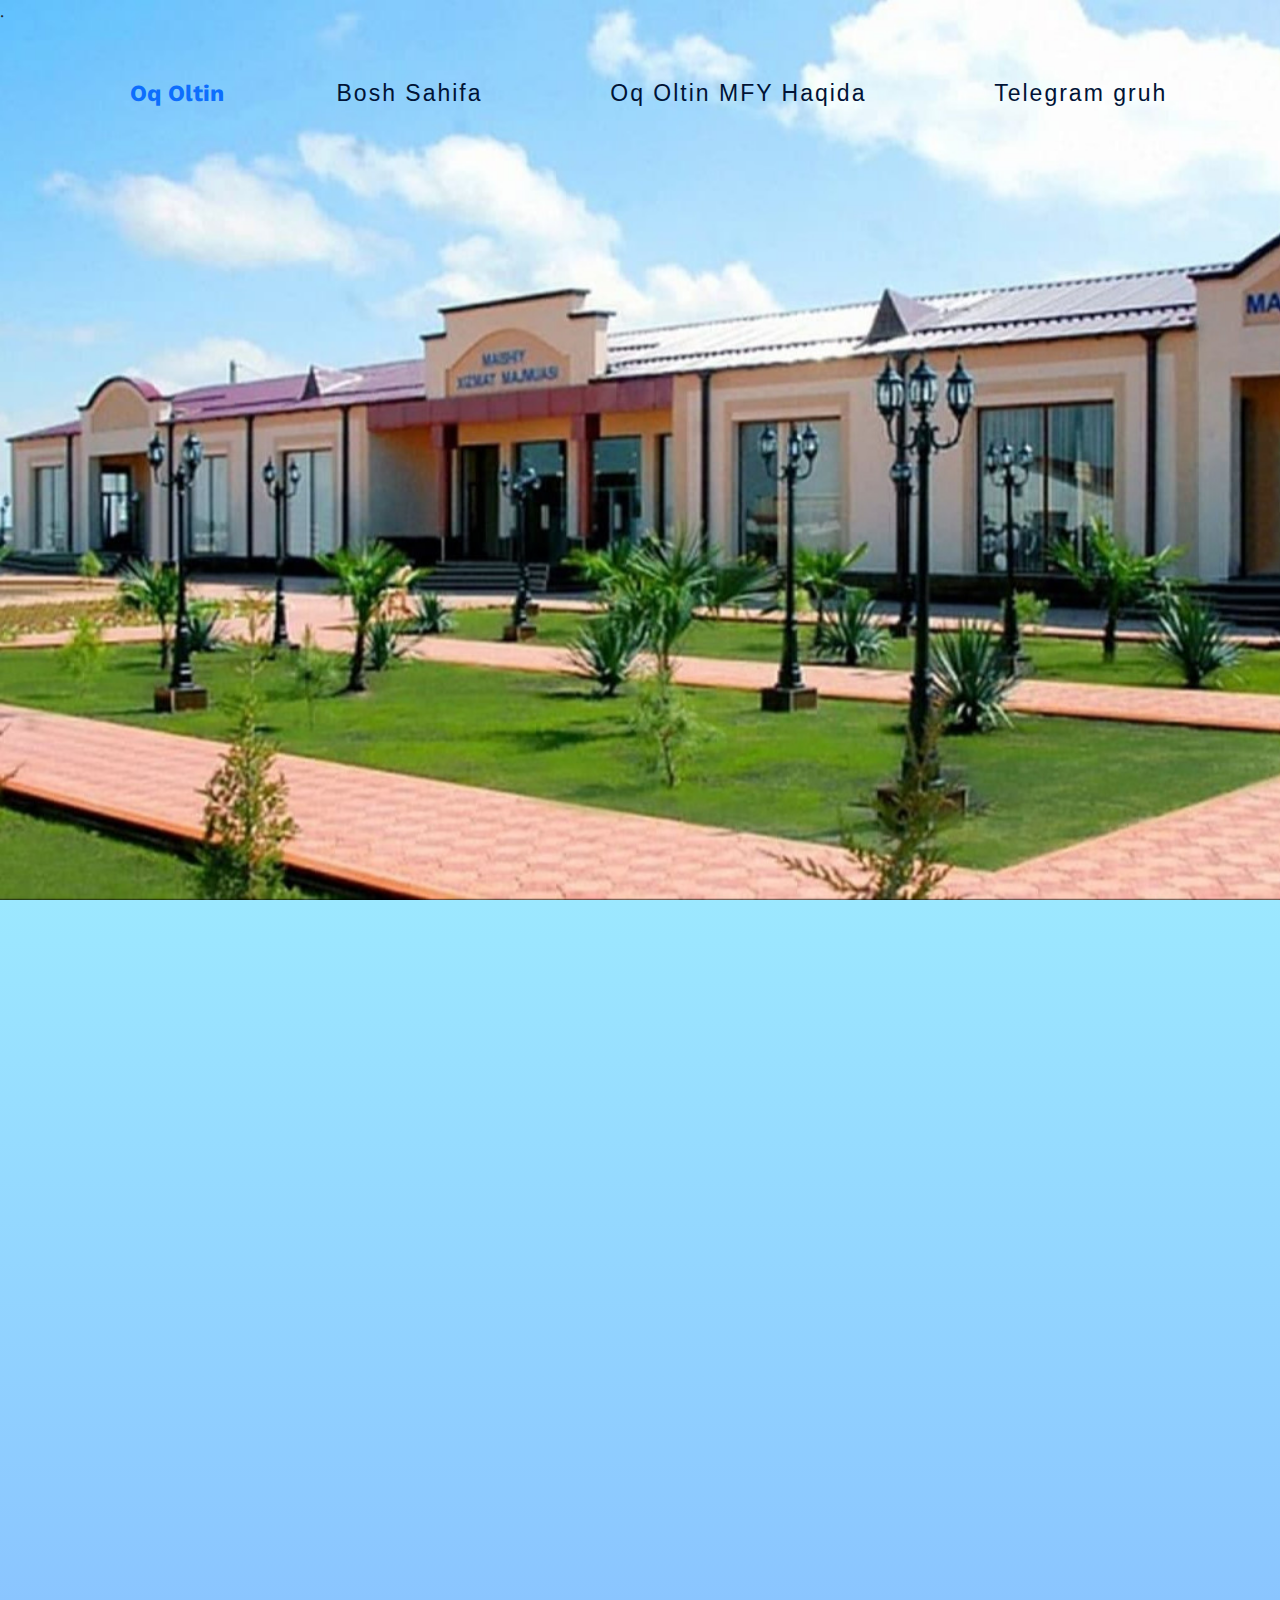
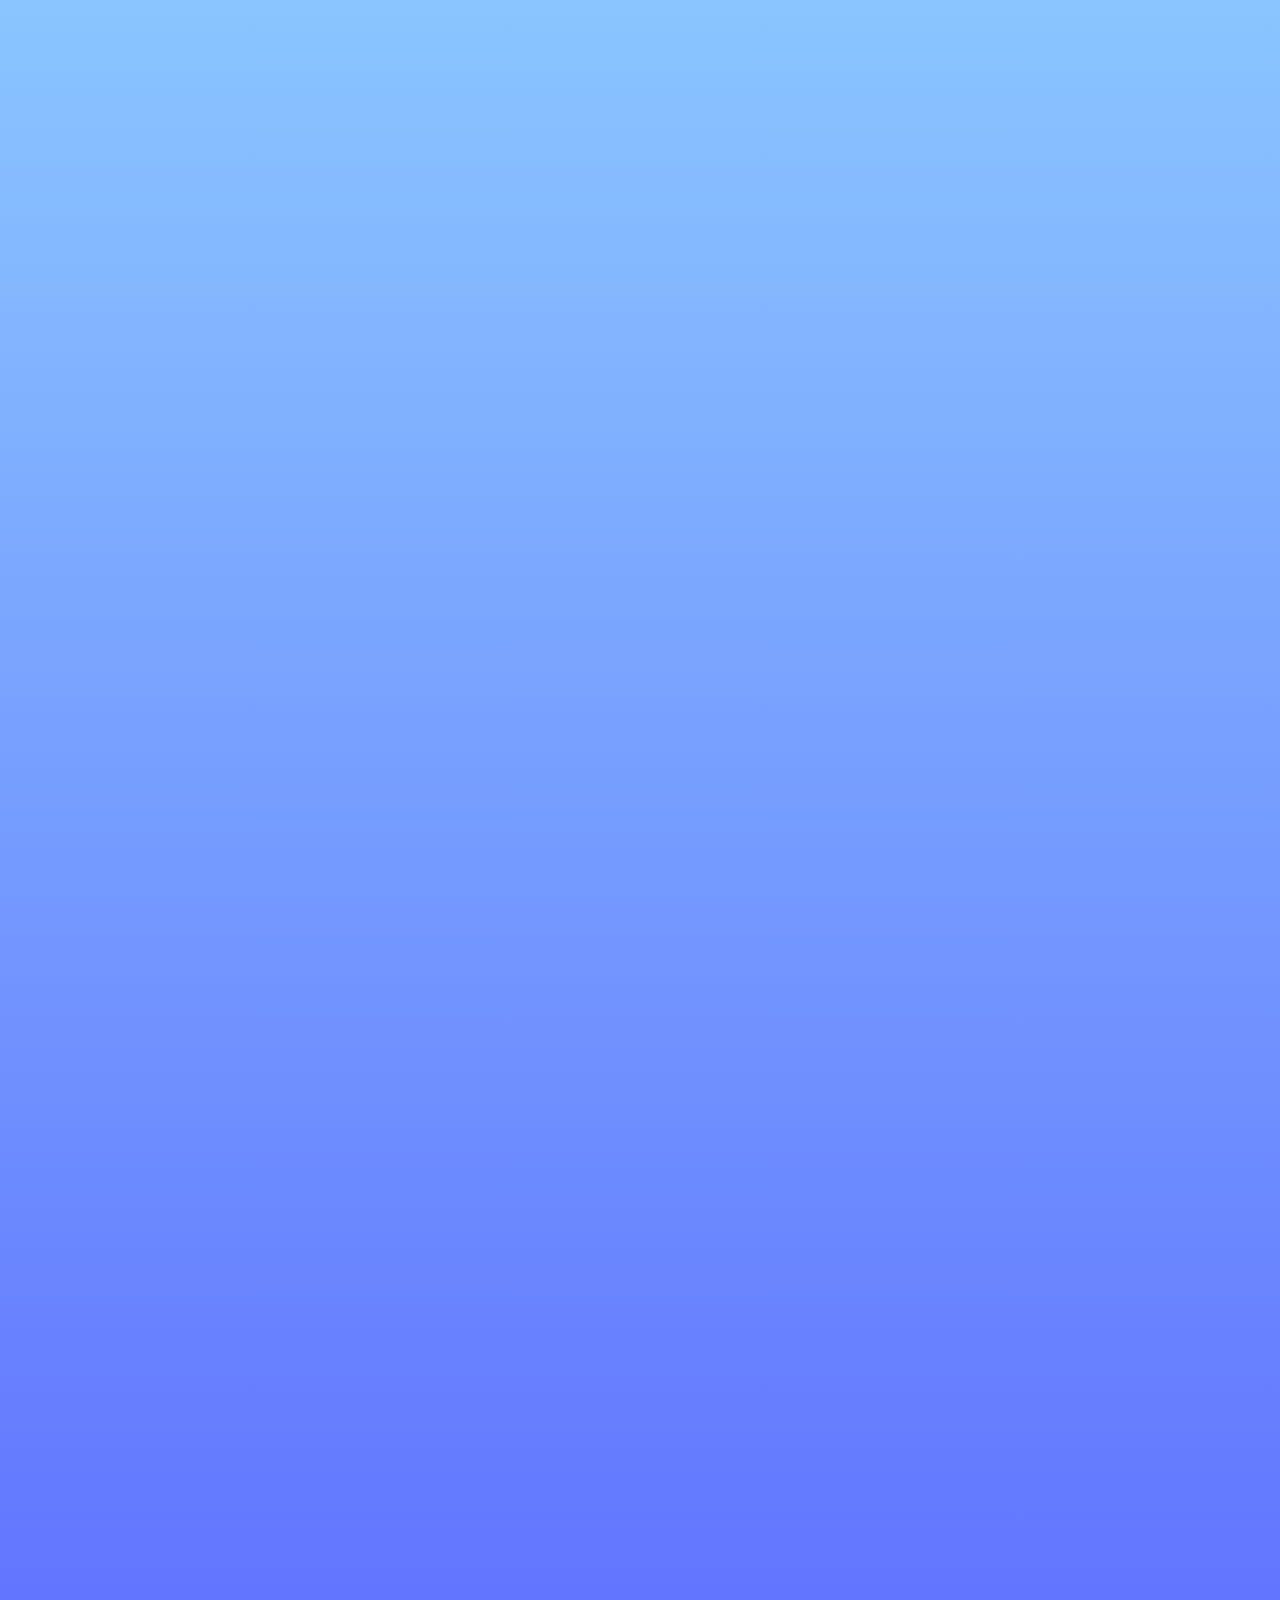
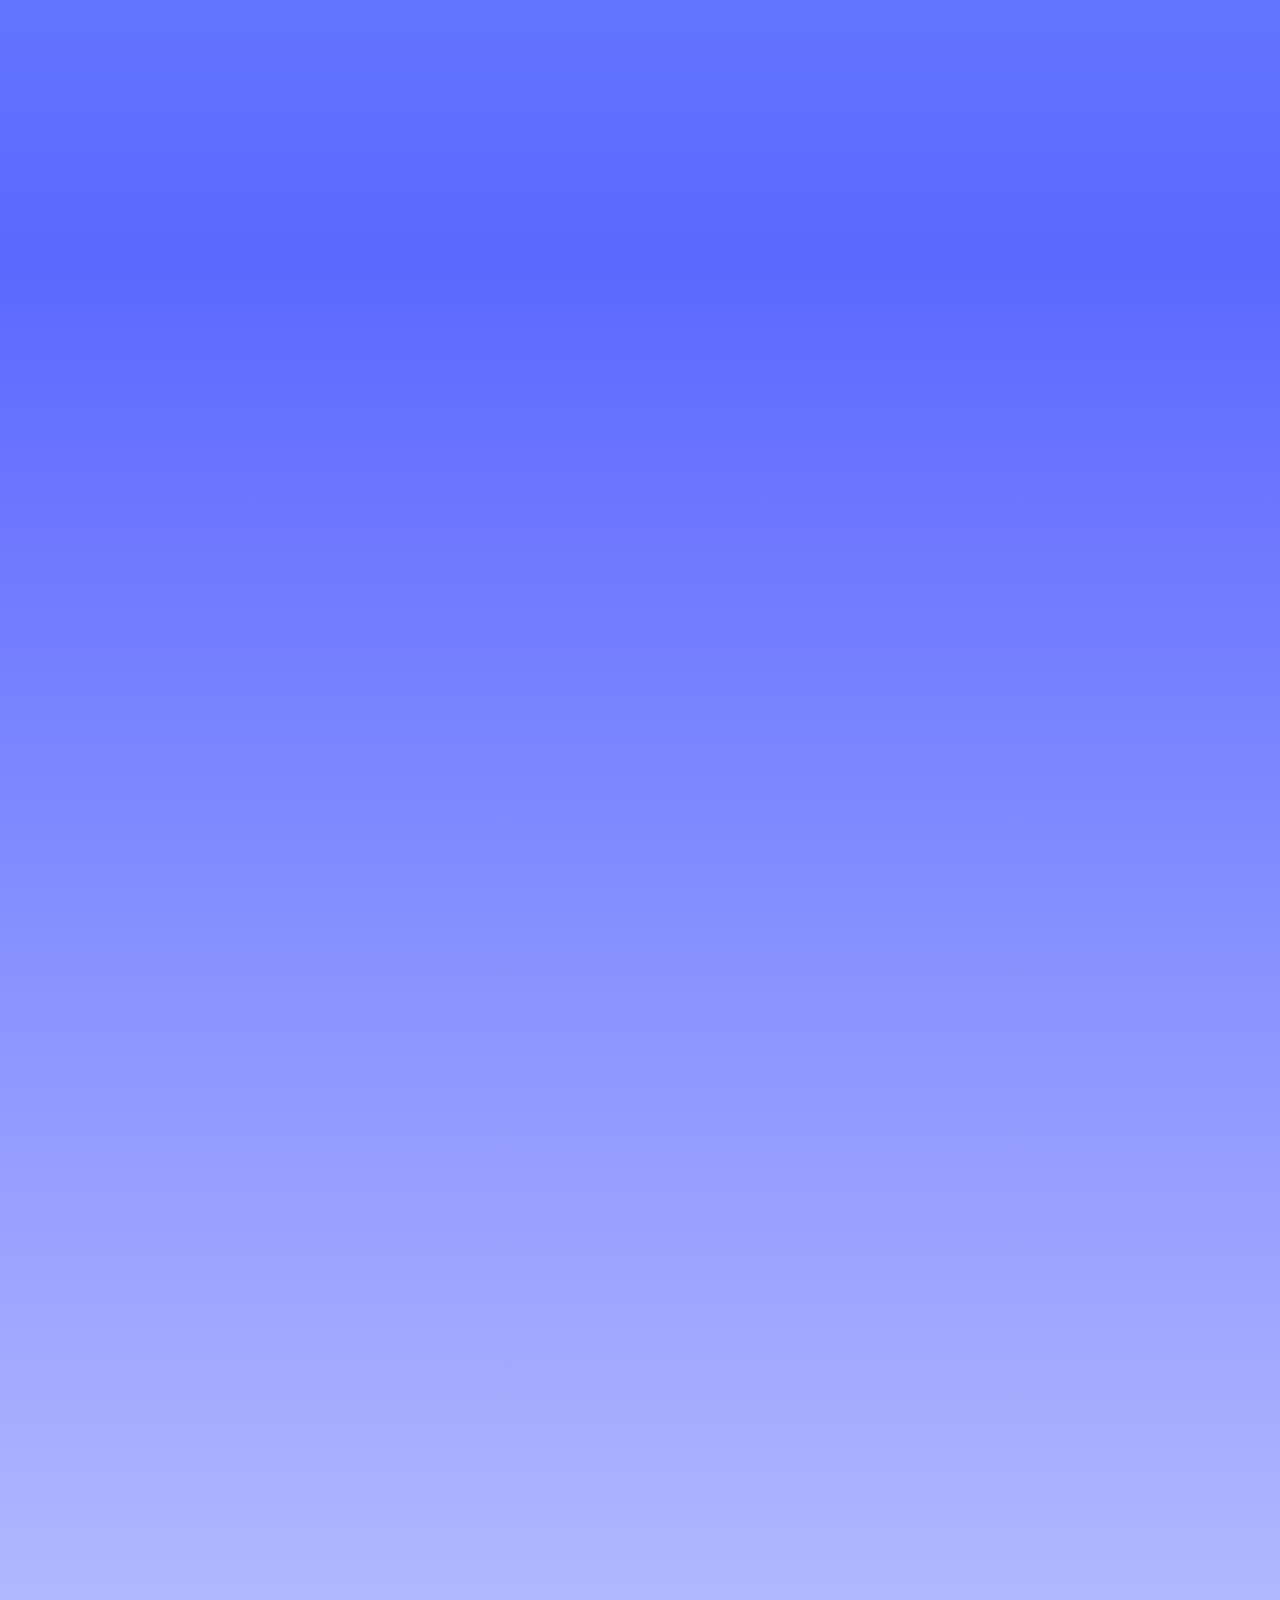
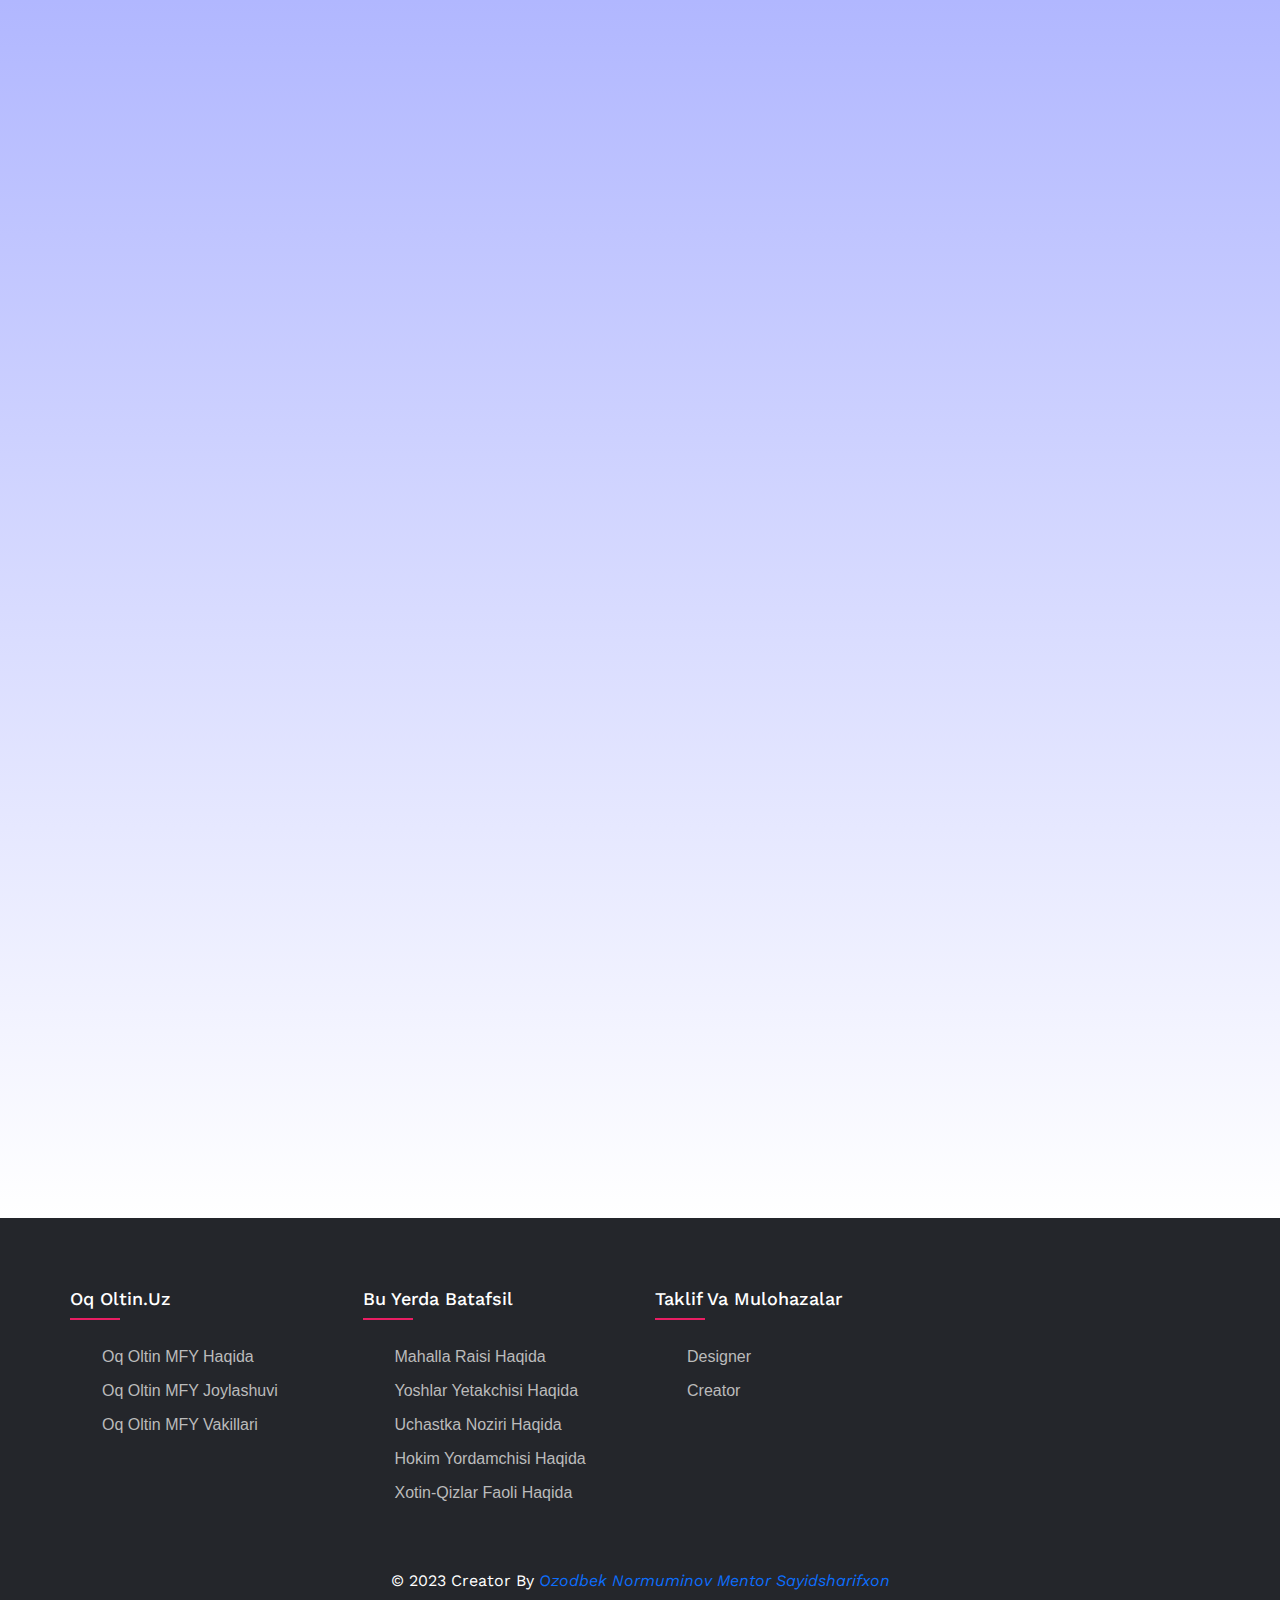
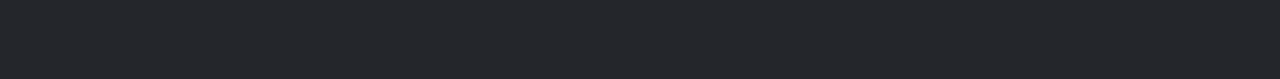
<file: index.html>
<!DOCTYPE html>
<html lang="en">
    
<head>
    <meta charset="UTF-8">
    <meta name="viewport" content="width=device-width, initial-scale=1.0">
    <title>Bosh Sahifa</title>
    <link rel="stylesheet" href="font.css"> <!--Fonts -->
    <link rel="stylesheet" href="style.css">
    <!-- Fonts -->
    <link rel="preconnect" href="https://fonts.googleapis.com">
    <link rel="preconnect" href="https://fonts.gstatic.com" crossorigin>
    <link
        href="https://fonts.googleapis.com/css2?family=Rubik+Bubbles&family=Work+Sans:wght@400;500;600;700&display=swap"
        rel="stylesheet">
    <link rel="stylesheet" href="Footer.css"> <!--Footer-->

    <!-- Bootstrap Link Bottom -->
    <link rel="stylesheet" href="https://cdn.jsdelivr.net/npm/bootstrap@5.3.2/dist/css/bootstrap.min.css
    ">
    <!-- Icon -->
    <!-- AOS CSS Link --> 
    <link href="https://unpkg.com/aos@2.3.1/dist/aos.css" rel="stylesheet">


    <!-- JavaScript link -->
    <script defer src="Slide.js"></script>

</head>

<body style="width: 100%;">
    <div class="headimg">
        <p>.</p>
        <header>
            <div class="container">
                <input type="checkbox" id="nav_check" hidden>
                <nav>
                    <ul>
                        <a href="index.html" target="_self" class="logo"><b>Oq Oltin</b></a>
                        <li active><a href="index.html" target="_self">Bosh Sahifa</a></li>
                        <li><a href="About.html" target="_blank">Oq Oltin MFY Haqida</a></li>
                        <li><a href="https://t.me/+jGug-A3OsRMzZWIy" target="_blank">Telegram gruh</a></li>
                    </ul>
                </nav>
                <label for="nav_check" class="hamburger">

                    <div></div>
                    <div></div>
                    <div></div>
                    <section>MENU</section>
                </label>
            </div>
        </header>
        <div data-aos="fade-right" class="head-text  fm-1 " id="demotext">
            <h1><b>Oq Oltin Mahallasiga</b> <br> <b>Xush Kelibsiz</b></h1>
        </div>
        <div class="heading-text" style="text-align: center;">
            <h1><b style="font-family: sans-serif;">Oq oltin Mahallasiga <br> Xush Kelibsiz</b></h1>
        </div>
    </div>
    <div class="container-large">
        <br><br><br><br><br><br><br><br><br>
        <div data-aos="fade-right" class="text-oqoltin ">
            <h2 oqoltin><i>Oq Oltin Mahallasi Vakillari</i></h2><br><br><br>
            <h1>Oq Oltin.uz</h1>
        </div>
        <br><br><br><br><br><br><br><br><br><br><br><br>
        <div class="container-first row">
            <div data-aos="fade-right" class="card-person-one  col-auto">
                <img src="imgrais-bosh.JPG" width="auto" height="175rem" alt="Bu yerda rasm bor">
                <div class="card-person-on">
                    <h5>Alisher G'afforov</h5>
                    <p>Oq Oltin Mahallasi Raisi</p>
                    <a href="AboutRais.html" target="_blank"><button class="btn-forlink">Mahalla Raisi
                            Haqida <br> Ma'lumot</button></a>
                </div>
            </div>
            <div data-aos="fade-right" class="card-person-two  col-auto">
                <img src="Yetakchi-home.jpg" width="auto" height="175rem" alt="Bu yerda rasm bor">
                <div class="card-person-on">
                    <h5>Nizom Akbarov</h5>
                    <p>Oq Oltin MFY Yoshlar Yetakchisi</p>
                    <a href="yoshlaryetakchisi.html" target="_blank"><button
                            class="btn-forlink">Yoshlar Yetakchisi Haqida <br> Ma'lumot</button></a>
                </div>
            </div>
            <div data-aos="fade-right" class="card-person-three  col-auto">
                <img src="UchastkaNoziri-Home.jpg" width="auto" height="175rem" alt="Bu yerda rasm bor">
                <div class="card-person-on">
                    <h5>Akmal Narziqulov</h5>
                    <p>Oq Oltin MFY Uchastka Noziri</p>
                    <a href="uchastkaNoziri.html" target="_blank"><button class="btn-forlink">Uchastka
                            Noziri Haqida <br> Ma'lumot</button></a>
                </div>
            </div>
        </div>
        <div class="forbr">

            <br><br><br><br><br><br><br><br>
        </div>
        <div data-aos="fade-right" class="container-first-one  row">
            <div class="card-person-four hidden col-auto">
                <img src="Hokim-home.jpg" width="auto" height="175rem" alt="Bu yerda rasm bor">
                <div class="card-person-on">
                    <h5>Yusupova Gulrux</h5>
                    <p>Oq Oltin MFY Hokim Yordamchisi</p>
                    <a href="HokimYordamchisi.html" target="_blank"><button
                            class="btn-forlink">Hokim Yordamchisi Haqida <br> Ma'lumot</button></a>
                </div>
            </div>
            <div data-aos="fade-right" class="card-person-five  col-auto">
                <img src="XotinQizlar-home.jpg" width="auto" height="175rem" alt="Bu yerda rasm bor">
                <div class="card-person-on">
                    <h5>Samara Annayeva</h5>
                    <p>Oq Oltin MFY Xotin-Qizlar Faoli</p>
                    <a href="XotinQizlarFaoli.html" target="_blank"><button
                            class="btn-forlink">Xotin-Qizlar Faoli Haqida <br> Ma'lumot</button></a>
                </div>
            </div>
        </div>
        <br><br><br><br><br><br><br><br><br>
        <br><br><br><br><br><br><br><br><br>
        <br><br>

        <div data-aos="fade-right" class="container  Tashrif">

            <h1>Oq oltin Mahallasiga Tashrif Buyurish uchun 
                <br>Tugmani Bosing</h1><br> 
            <a href="maps.html" target="_blank"><button class="btn-forlink">Tashrif Buyurish</button></a>

        </div>
        <br><br><br><br><br><br><br><br><br>
        <br><br><br><br><br><br><br><br><br>
        <br><br>







        <div class="container-medium ">
            <h1 class="hidden">Oq oltin Mahallasida Joylashgan <br>Ijtimoiy Obyektlar</h1>
            <br><br><br><br><br><br><br>
            <br><br><br><br><br>
            <br>
            <div class="Small-container container">
                <div data-aos="fade-right" class="container-mtt ">
                    <img src="MTT.jpg" alt="Bu Yerda Rasm Bor"><br>
                    <p>14-Maktabgacha Ta'lim Tashkiloti</p>
                </div>
                <div data-aos="fade-right" class="containerschool ">
                    <img src="School.jpg" alt="Bu Yerda Rasm Bor" width="100%"><br>
                    <p>51-Umum Ta'lim Maktabi</p>
                    <br>
                    <img src="Madaniyat.jpg" alt="Bu Yerda Rasm Bor">
                    <p>55-Son 'Kelajak' Madaniyat Markazi </p>
                </div>
            </div><br><br><br><br><br><br><br><br><br>
            <div data-aos="fade-right" class="containermasjid container ">
                <img src="Masjid.jpg" alt="Bu yerda rasm bor" width="100%"><br>
                <p>Oq oltin Mahallasi Masjidi</p>
            </div>
        </div><br><br><br><br><br>
    </div>
    <footer class="footer">
        <div class="container-footer">
            <div class="container-footer-one">
                <div class="footer-col">
                    <h4>oq oltin.uz</h4>
                    <ul>
                        <li><a href="About.html" target="_blank">Oq Oltin MFY Haqida</a></li>
                        <li><a href="maps.html">Oq Oltin MFY Joylashuvi</a></li>
                        <li><a href="index.html">Oq Oltin MFY Vakillari</a></li>
                        <!-- <li><a href="#">...</a></li> -->
                    </ul>
                </div>
                <div class="footer-col">
                    <h4>Bu Yerda Batafsil</h4>
                    <ul>
                        <li><a href="AboutRais.html" target="_blank">Mahalla Raisi Haqida </a></li>
                        <li><a href="yoshlaryetakchisi.html" target="_blank">Yoshlar Yetakchisi
                                Haqida</a></li>
                        <li><a href="uchastkaNoziri.html" target="_blank">Uchastka Noziri Haqida</a>
                        </li>
                        <li><a href="HokimYordamchisi.html" target="_blank">Hokim Yordamchisi
                                Haqida</a></li>
                        <li><a href="XotinQizlarFaoli.html" target="_blank">Xotin-Qizlar Faoli
                                Haqida</a></li>
                    </ul>
                </div>
                <div class="footer-col">
                    <h4>Taklif Va Mulohazalar</h4>
                    <ul>
                        <li><a href="https://t.me/MrOzodbek_VS" target="_blank">Designer</a></li>
                        <li><a href="https://t.me/MrOzodbek_VS" target="_blank">Creator</a></li>
                    </ul>
                </div>
            </div>
        </div>
        </div><br><br>
        <div class="reserved">

            <p>
                &#169; 2023 Creator By <a href="#" target="_self"><i>Ozodbek Normuminov Mentor Sayidsharifxon</i></a>
            </p>
        </div>
    </footer>
    <script src="https://cdn.jsdelivr.net/npm/bootstrap@5.3.2/dist/js/bootstrap.bundle.min.js
    "></script>
    


    
    <script>
      AOS.init();
    </script>
                    


    <script src="https://unpkg.com/aos@2.3.1/dist/aos.js"></script>

</body>

</html>
</file>
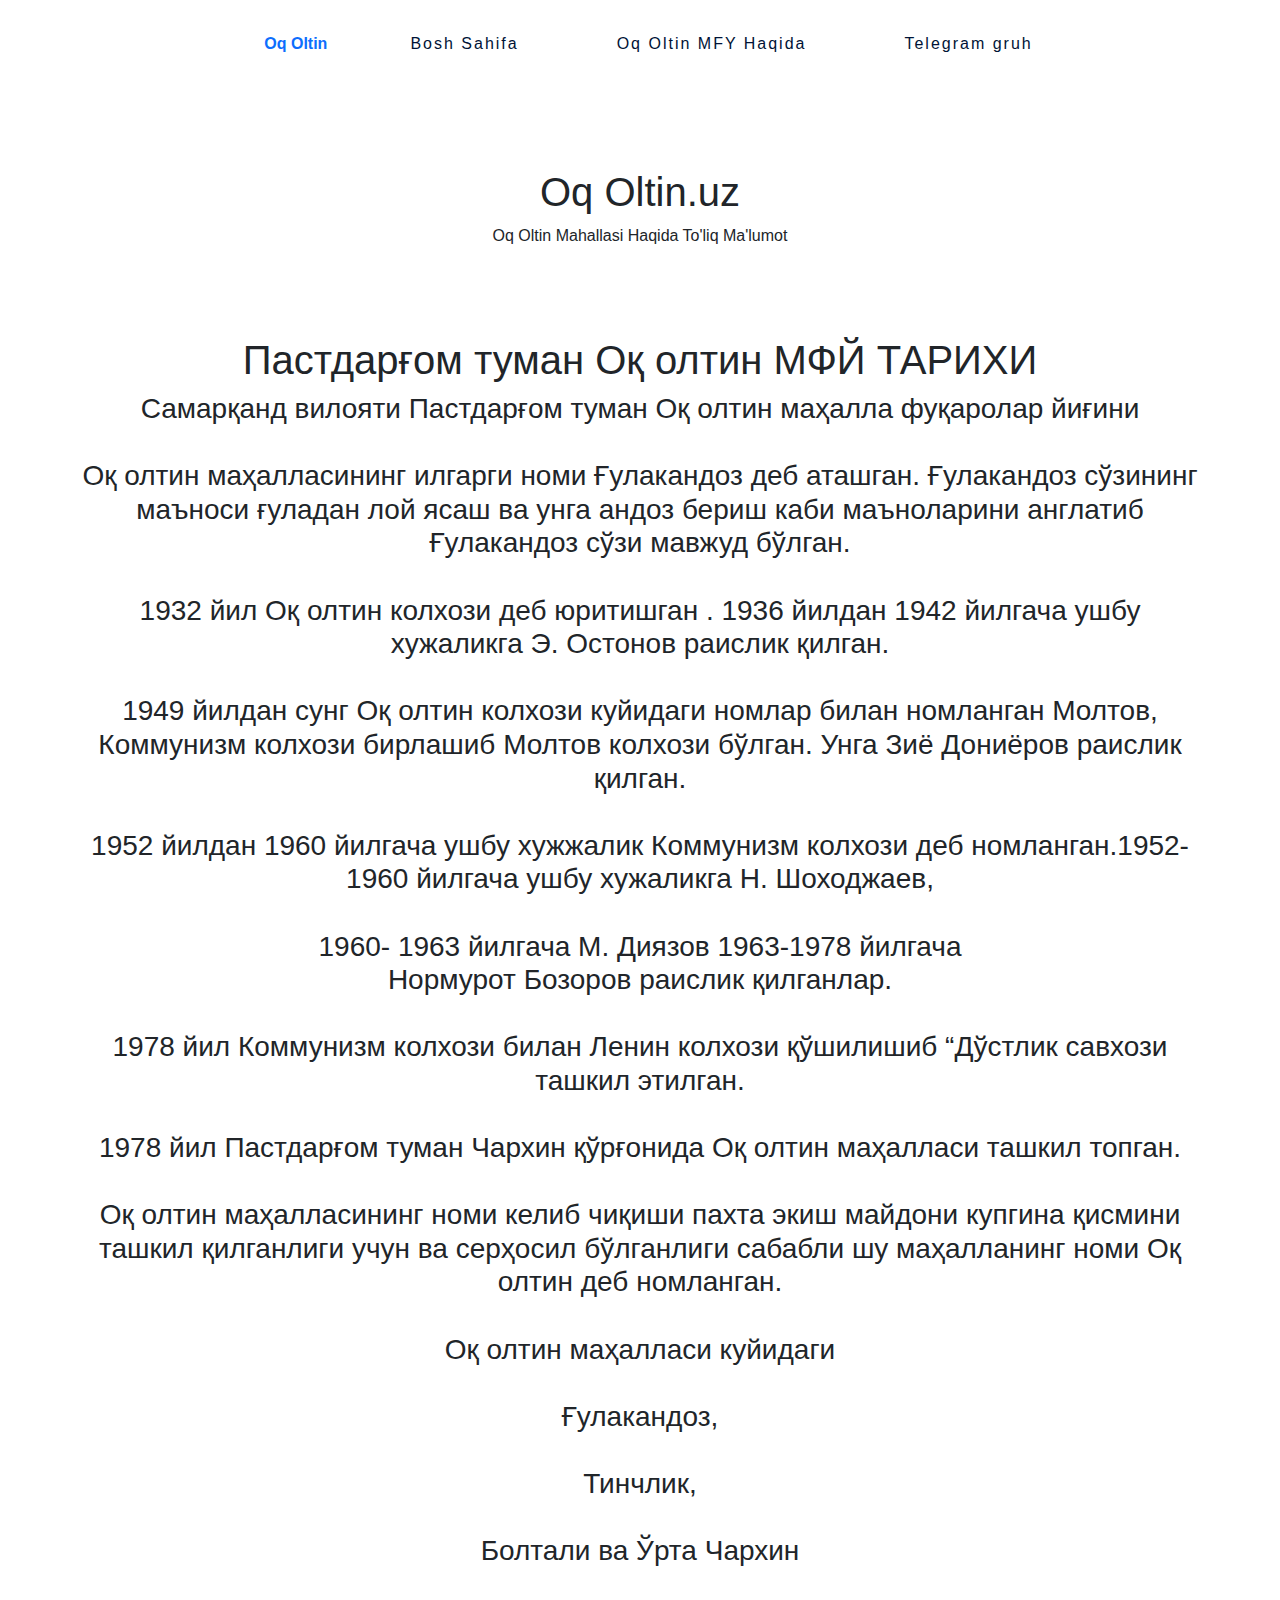
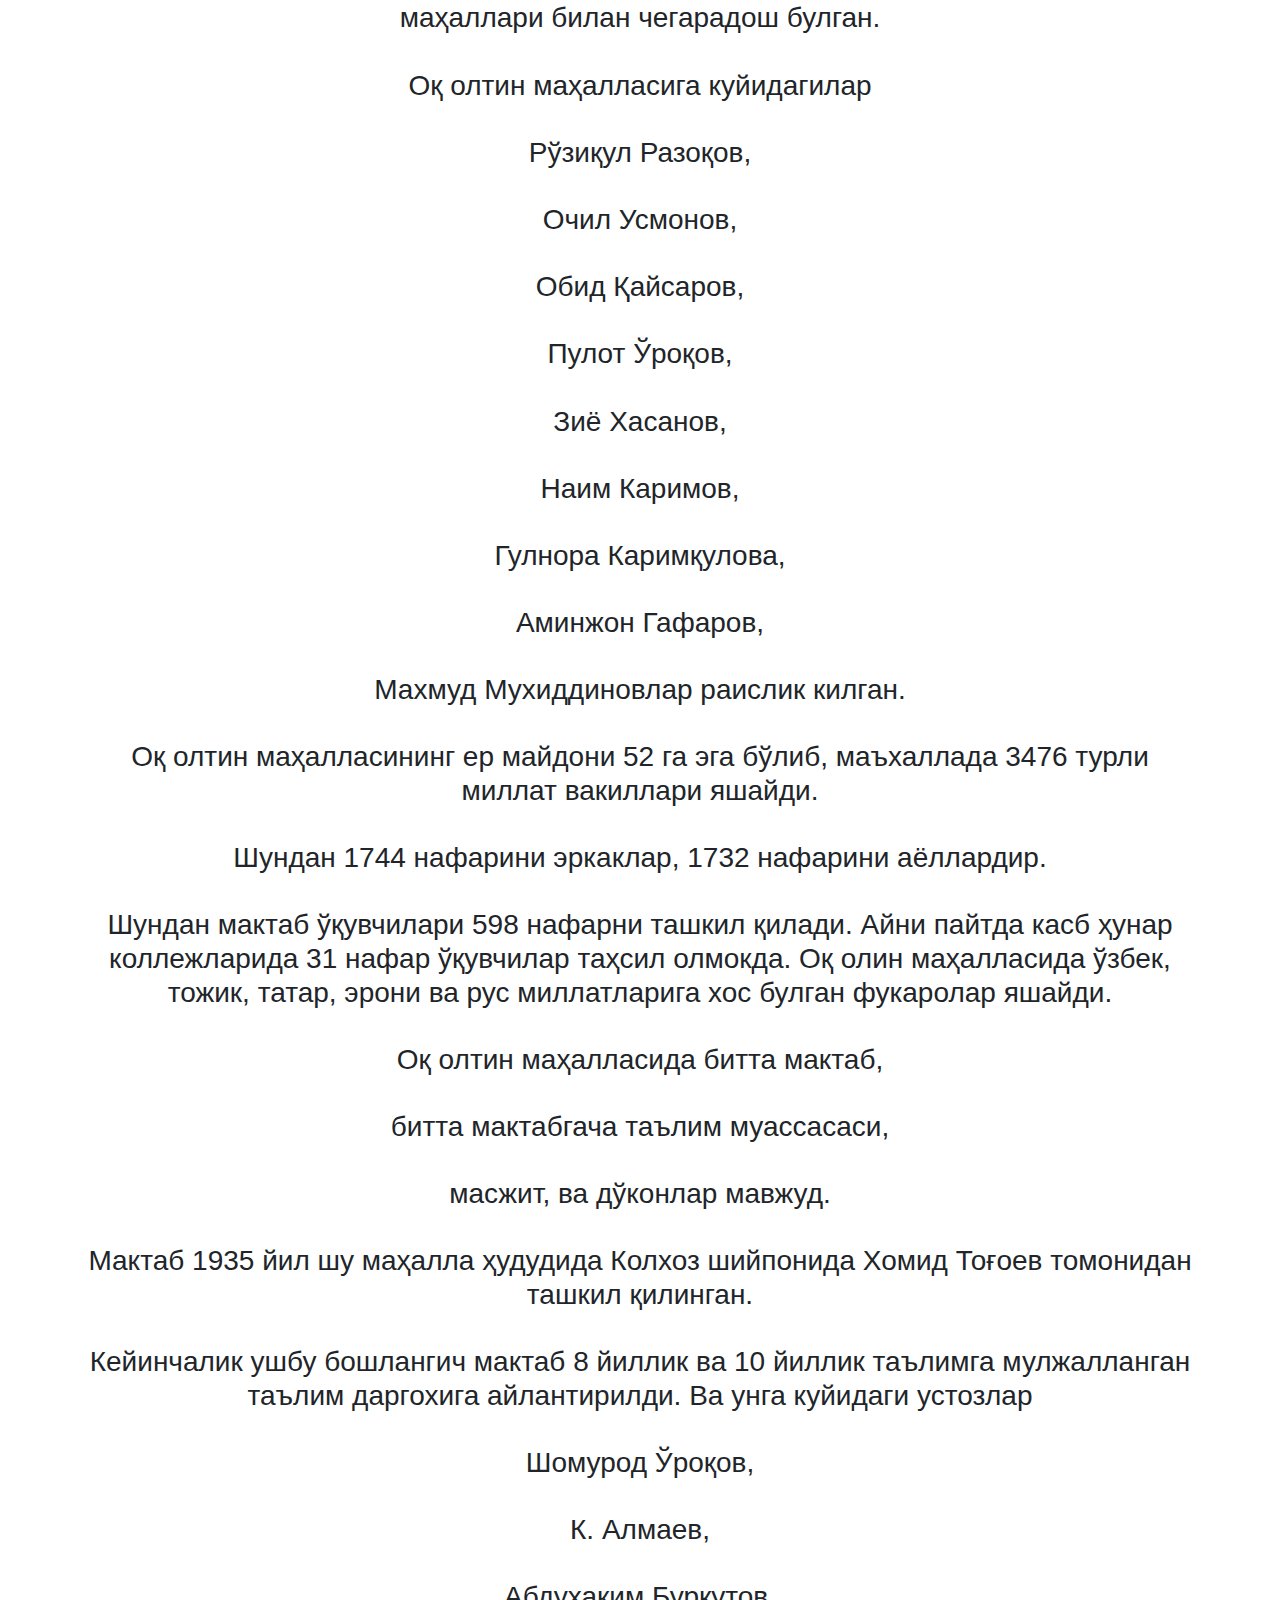
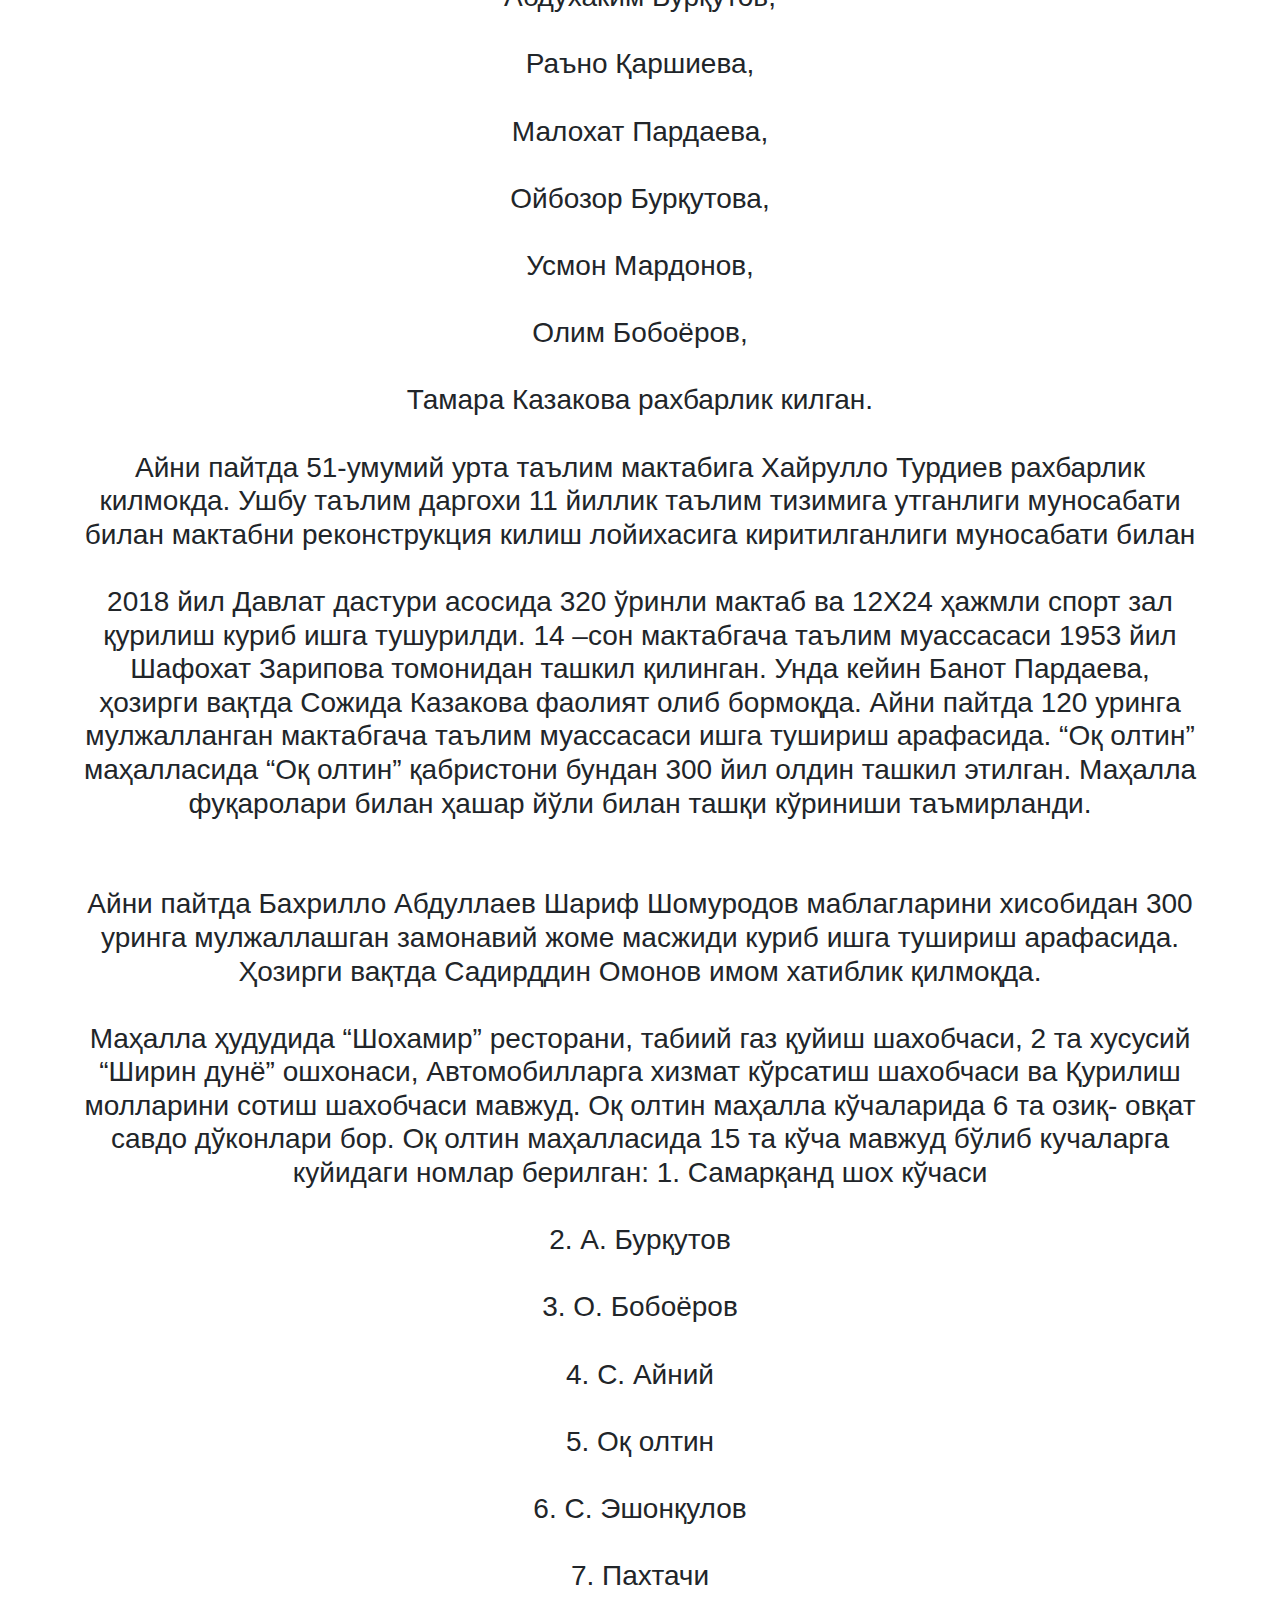
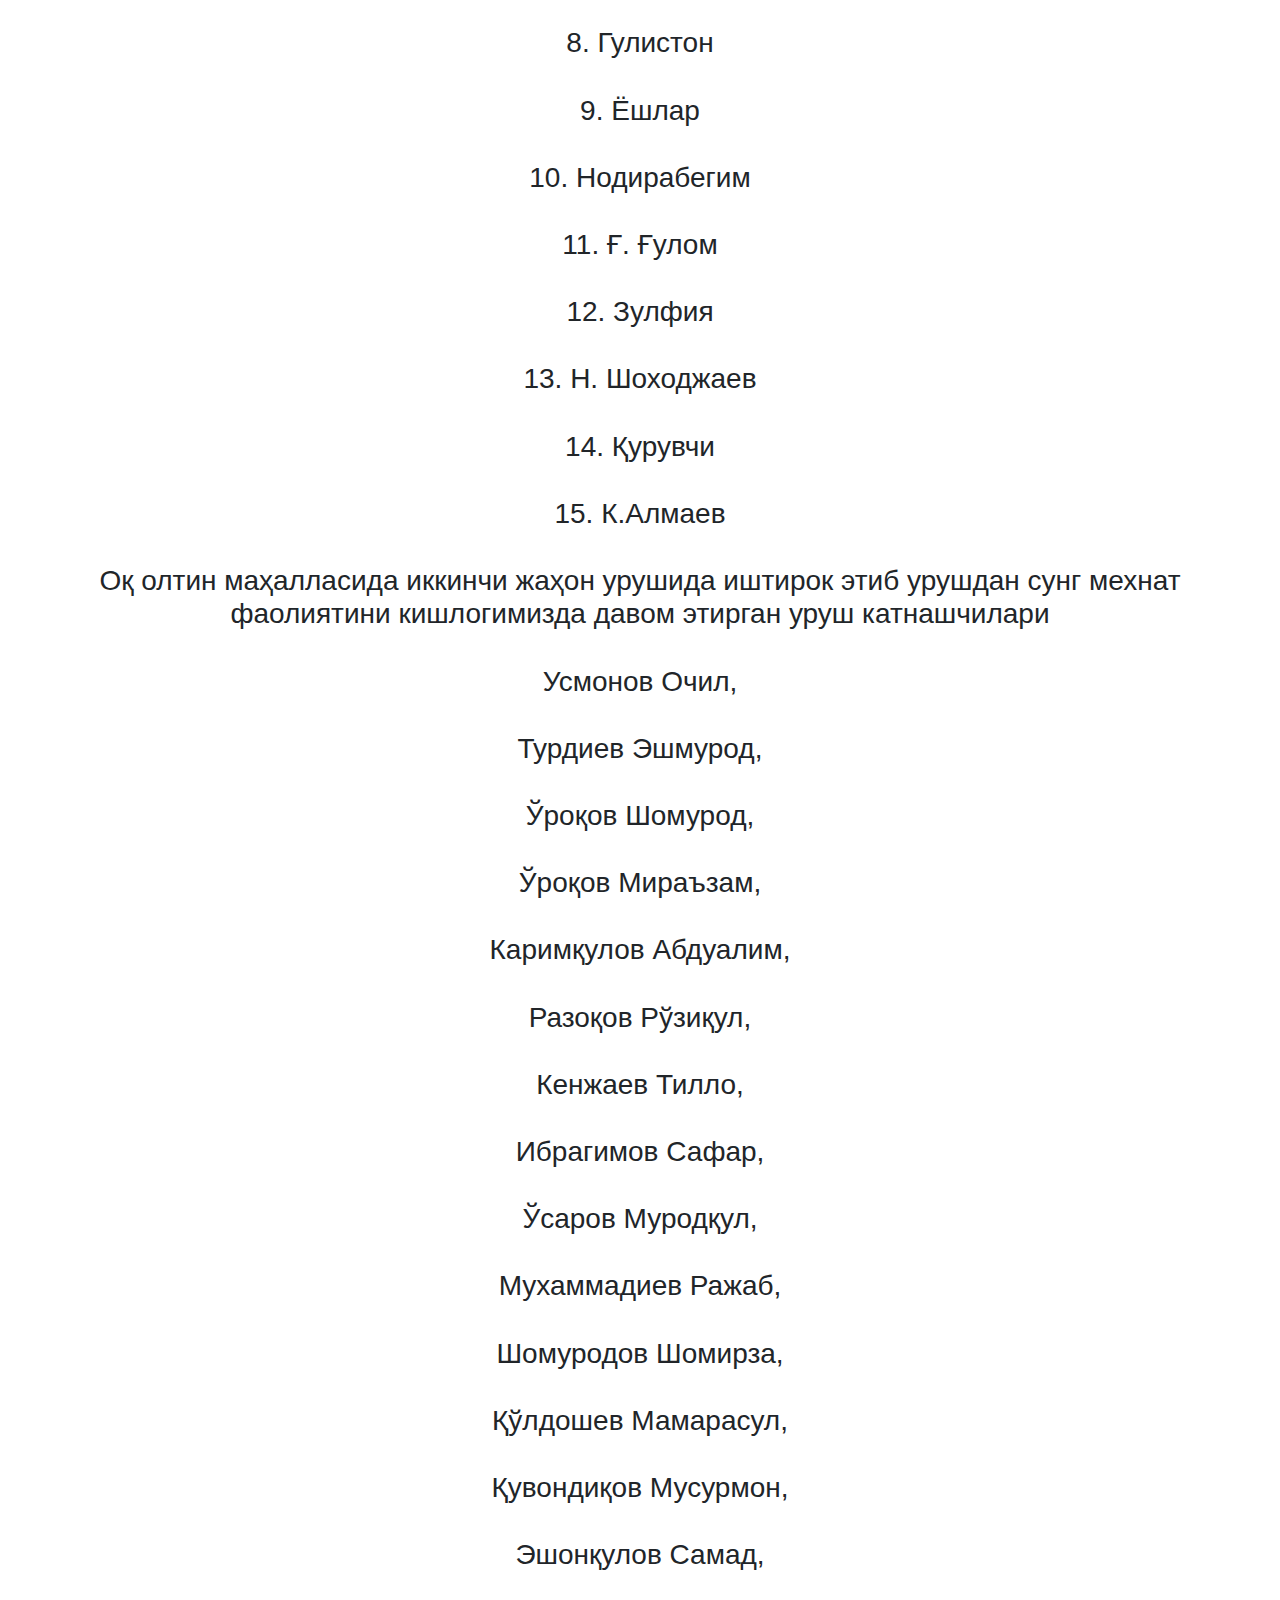
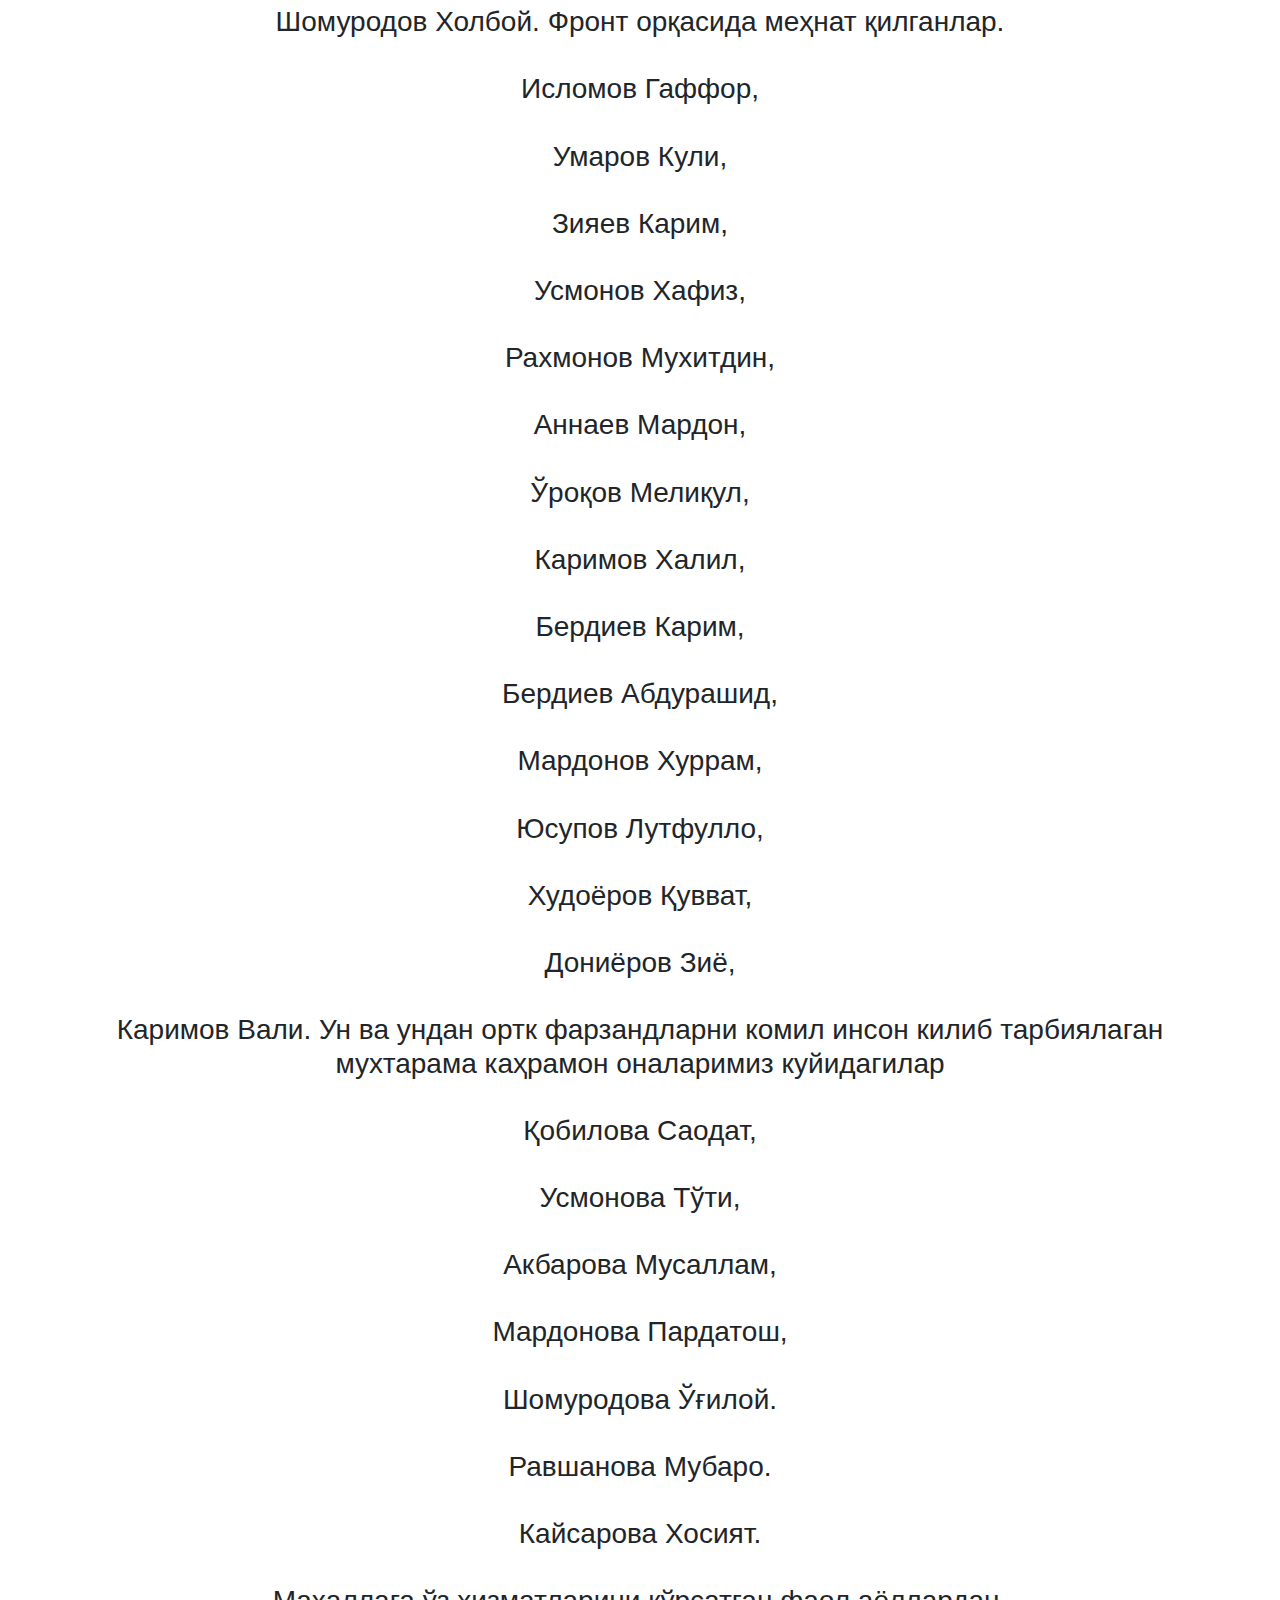
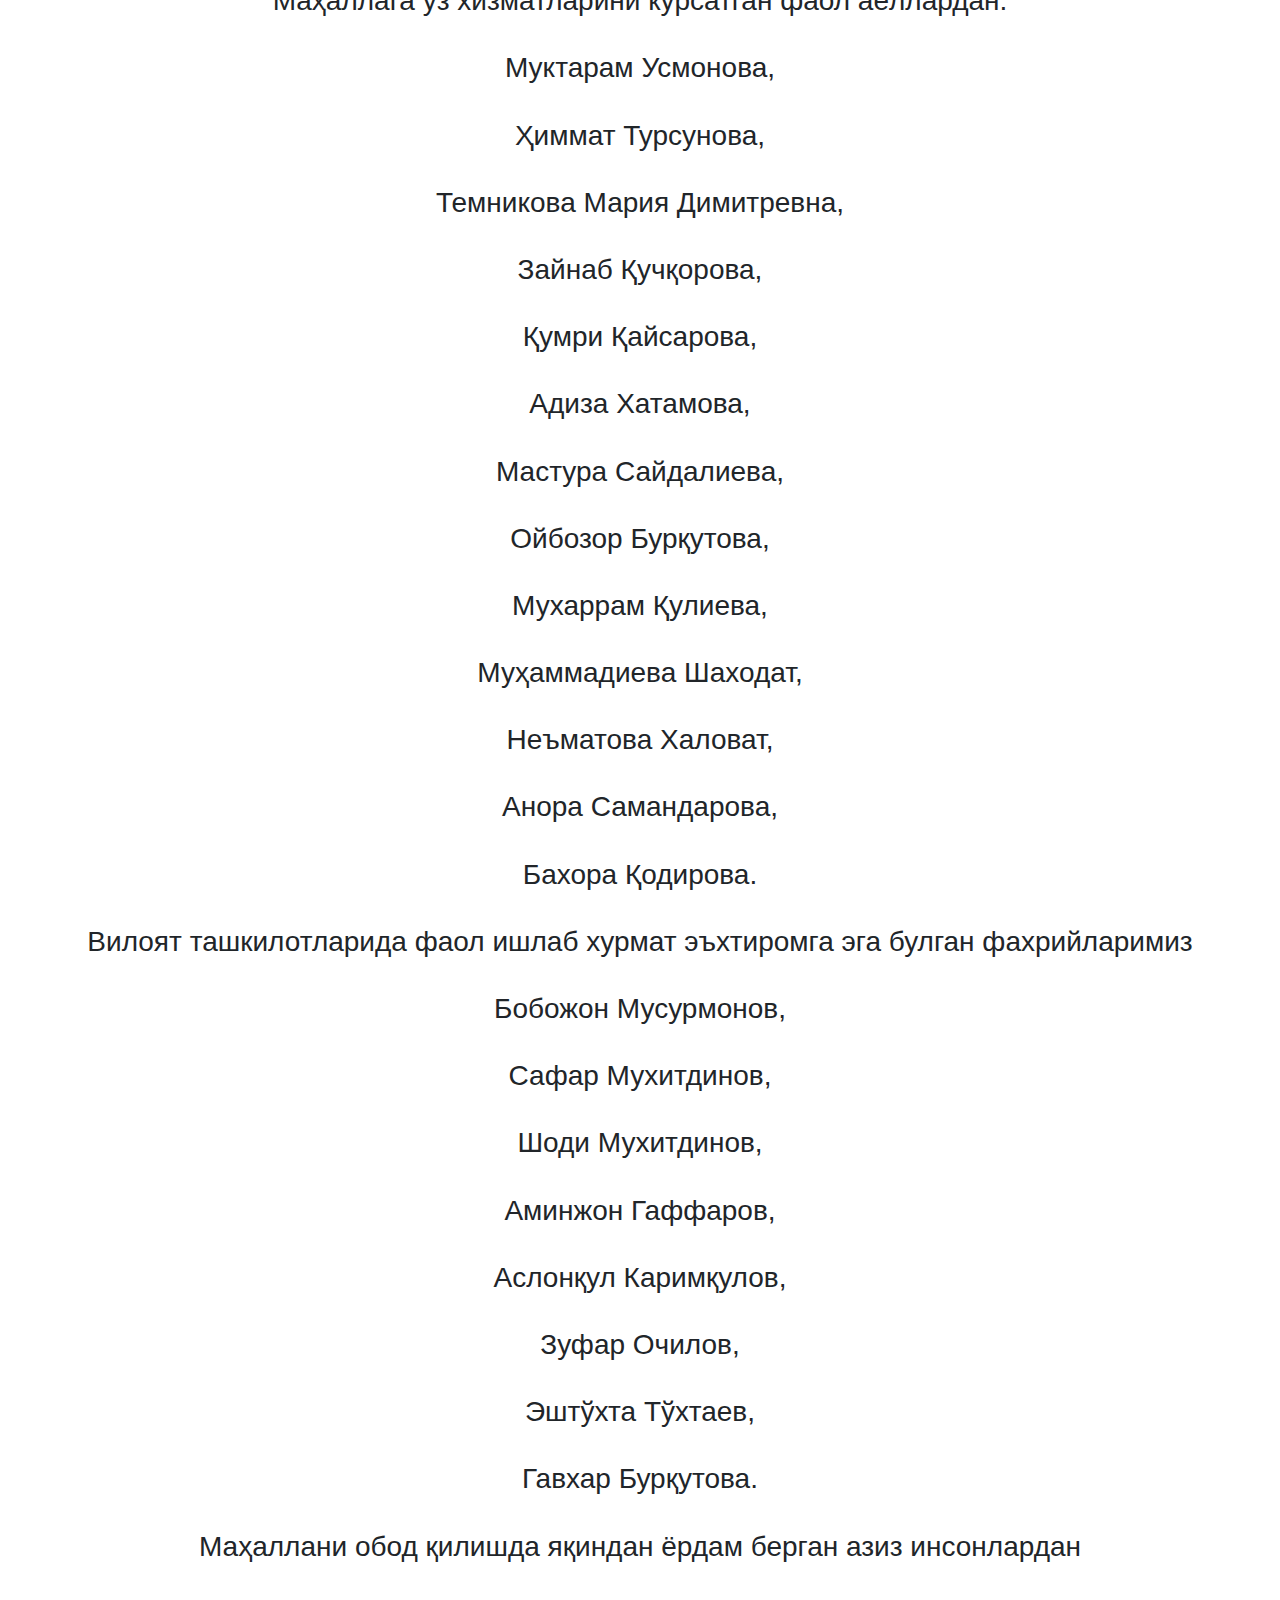
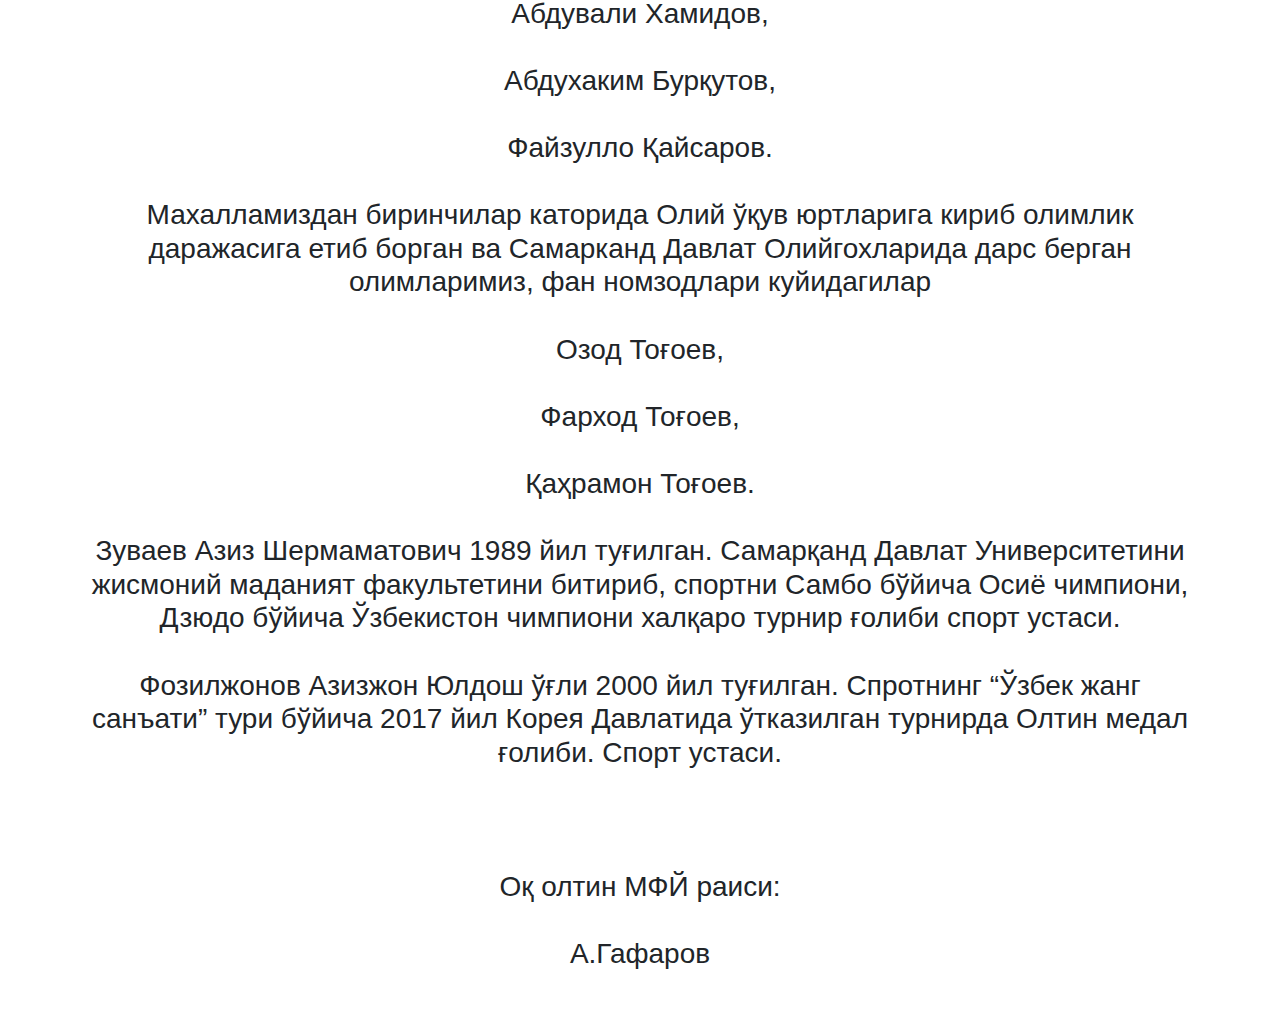
<file: About.html>
<!DOCTYPE html>
<html lang="en">

<head>
    <meta charset="UTF-8">
    <meta name="viewport" content="width=device-width, initial-scale=1.0">
    <!-- Title -->
    <title>Yoshlar Yetakchisi Haqida To'liq Ma'lumot</title>
    <!-- Style CSS -->
    <link rel="stylesheet" href="StyleAbout.css">
    <!-- Bootstrap link -->
    <link rel="stylesheet" href="https://cdn.jsdelivr.net/npm/bootstrap@5.3.2/dist/css/bootstrap.min.css
    ">
</head>

<body>

    <header>
        <div class="container">
            <input type="checkbox" id="nav_check" hidden>
            <nav>
                <ul>
                    <a href="index.html" class="logo"><b>Oq Oltin</b></a>
                    <li active><a href="index.html">Bosh Sahifa</a></li>
                    <li><a href="About.html">Oq Oltin MFY Haqida</a></li>
                    <li><a href="https://t.me/+jGug-A3OsRMzZWIy">Telegram gruh</a></li>

                </ul>
            </nav>
            <label for="nav_check" class="hamburger">
                <div></div>
                <div></div>
                <div></div>
            </label>
        </div>
    </header>


    <br><br><br><br>
    <div class="container">
        <div class="container-text">
            <h1>Oq Oltin.uz</h1>
            <p>Oq Oltin Mahallasi Haqida To'liq Ma'lumot</p>
        </div><br><br><br>


        

        <h1>Пастдарғом туман Оқ олтин МФЙ ТАРИХИ</h1>
        <h3>Самарқанд вилояти Пастдарғом туман Оқ олтин маҳалла фуқаролар йиғини<br><br>
            Оқ олтин маҳалласининг илгарги номи Ғулакандоз деб аташган. Ғулакандоз сўзининг маъноси ғуладан лой ясаш ва
            унга
            андоз бериш каби маъноларини англатиб Ғулакандоз сўзи мавжуд бўлган. <br><br> 1932 йил Оқ олтин колхози деб
            юритишган . 1936 йилдан 1942 йилгача ушбу хужаликга Э. Остонов раислик қилган. <br> <br>
            1949 йилдан сунг Оқ олтин колхози куйидаги номлар билан номланган Молтов, Коммунизм колхози бирлашиб Молтов
            колхози бўлган. Унга Зиё Дониёров раислик қилган. <br><br>1952 йилдан 1960 йилгача ушбу хужжалик Коммунизм
            колхози деб номланган.1952-1960 йилгача ушбу хужаликга Н. Шоходжаев, <br><br> 1960- 1963 йилгача М. Диязов
            1963-1978 йилгача <br> Нормурот Бозоров раислик қилганлар.<br><br> 1978 йил Коммунизм колхози билан Ленин
            колхози қўшилишиб “Дўстлик савхози ташкил этилган.
            <br><br>1978 йил Пастдарғом туман Чархин қўрғонида Оқ олтин маҳалласи ташкил топган.<br><br> Оқ олтин
            маҳалласининг номи келиб чиқиши пахта экиш майдони купгина қисмини ташкил қилганлиги учун ва серҳосил
            бўлганлиги
            сабабли шу маҳалланинг номи Оқ олтин деб номланган.<br><br> Оқ олтин маҳалласи куйидаги <br><br> Ғулакандоз,
            <br><br>Тинчлик, <br><br> Болтали ва Ўрта Чархин<br><br> маҳаллари билан чегарадош булган. <br><br> Оқ олтин
            маҳалласига куйидагилар <br><br> Рўзиқул Разоқов,<br><br> Очил Усмонов,<br><br> Обид Қайсаров, <br><br>Пулот
            Ўроқов,<br><br> Зиё Хасанов, <br><br> Наим Каримов,<br><br> Гулнора Каримқулова,<br><br> Аминжон
            Гафаров,<br><br> Махмуд Мухиддиновлар раислик килган. <br><br>
            Оқ олтин маҳалласининг ер майдони 52 га эга бўлиб, маъхаллада 3476 турли миллат вакиллари яшайди.<br><br>
            Шундан
            1744 нафарини эркаклар, 1732 нафарини аёллардир. <br><br>
            Шундан мактаб ўқувчилари 598 нафарни ташкил қилади. Айни пайтда касб ҳунар коллежларида 31 нафар ўқувчилар
            таҳсил олмокда. Оқ олин маҳалласида ўзбек, тожик, татар, эрони ва рус миллатларига хос булган фукаролар
            яшайди.
            <br><br>
            Оқ олтин маҳалласида битта мактаб, <br><br>битта мактабгача таълим муассасаси,<br><br> масжит, ва дўконлар
            мавжуд.<br><br> Мактаб 1935 йил шу маҳалла ҳудудида Колхоз шийпонида Хомид Тоғоев томонидан ташкил
            қилинган.<br><br> Кейинчалик ушбу бошлангич мактаб 8 йиллик ва 10 йиллик таълимга мулжалланган таълим
            даргохига
            айлантирилди. Ва унга куйидаги устозлар<br><br> Шомурод Ўроқов,<br><br> К. Алмаев, <br><br>Абдухаким
            Бурқутов,<br><br> Раъно Қаршиева,<br><br> Малохат Пардаева,<br><br> Ойбозор Бурқутова, <br><br>Усмон
            Мардонов,
            <br><br> Олим Бобоёров,<br><br> Тамара Казакова рахбарлик килган. <br><br> Айни пайтда 51-умумий урта таълим
            мактабига Хайрулло Турдиев рахбарлик килмокда. Ушбу таълим даргохи 11 йиллик таълим тизимига утганлиги
            муносабати билан мактабни реконструкция килиш лойихасига киритилганлиги муносабати билан <br><br>
            2018 йил Давлат дастури асосида 320 ўринли мактаб ва 12Х24 ҳажмли спорт зал қурилиш куриб ишга тушурилди.
            14 –сон мактабгача таълим муассасаси 1953 йил Шафохат Зарипова томонидан ташкил қилинган. Унда кейин Банот
            Пардаева, ҳозирги вақтда Сожида Казакова фаолият олиб бормоқда. Айни пайтда 120 уринга мулжалланган
            мактабгача
            таълим муассасаси ишга тушириш арафасида.
            “Оқ олтин” маҳалласида “Оқ олтин” қабристони бундан 300 йил олдин ташкил этилган. Маҳалла фуқаролари билан
            ҳашар
            йўли билан ташқи кўриниши таъмирланди. <br><br><br>
            Айни пайтда Бахрилло Абдуллаев Шариф Шомуродов маблагларини хисобидан 300 уринга мулжаллашган замонавий жоме
            масжиди куриб ишга тушириш арафасида. Ҳозирги вақтда Садирддин Омонов имом хатиблик қилмоқда. <br><br>
            Маҳалла ҳудудида “Шохамир” ресторани, табиий газ қуйиш шахобчаси, 2 та хусусий “Ширин дунё” ошхонаси,
            Автомобилларга хизмат кўрсатиш шахобчаси ва Қурилиш молларини сотиш шахобчаси мавжуд. Оқ олтин маҳалла
            кўчаларида 6 та озиқ- овқат савдо дўконлари бор.

            Оқ олтин маҳалласида 15 та кўча мавжуд бўлиб кучаларга куйидаги номлар берилган:
            1. Самарқанд шох кўчаси<br><br>
            2. А. Бурқутов<br><br>
            3. О. Бобоёров<br><br>
            4. С. Айний<br><br>
            5. Оқ олтин<br><br>
            6. С. Эшонқулов<br><br>
            7. Пахтачи<br><br>
            8. Гулистон<br><br>
            9. Ёшлар<br><br>
            10. Нодирабегим<br><br>
            11. Ғ. Ғулом<br><br>
            12. Зулфия<br><br>
            13. Н. Шоходжаев<br><br>
            14. Қурувчи<br><br>
            15. К.Алмаев<br><br>
            Оқ олтин маҳалласида иккинчи жаҳон урушида иштирок этиб урушдан сунг мехнат фаолиятини кишлогимизда давом
            этирган уруш катнашчилари <br><br> Усмонов Очил,<br><br> Турдиев Эшмурод, <br><br> Ўроқов Шомурод, <br><br>
            Ўроқов Мираъзам,<br><br> Каримқулов Абдуалим,<br><br> Разоқов Рўзиқул,<br><br> Кенжаев Тилло,<br><br>
            Ибрагимов
            Сафар,<br><br> Ўсаров Муродқул, <br><br> Мухаммадиев Ражаб, <br><br> Шомуродов Шомирза, <br><br> Қўлдошев
            Мамарасул,<br><br> Қувондиқов Мусурмон,<br><br> Эшонқулов Самад, <br><br> Шомуродов Холбой.
            Фронт орқасида меҳнат қилганлар.<br><br> Исломов Гаффор,<br><br> Умаров Кули,<br><br> Зияев Карим,<br><br>
            Усмонов Хафиз,<br><br> Рахмонов Мухитдин,<br><br> Аннаев Мардон,<br><br> Ўроқов Мелиқул,<br><br> Каримов
            Халил,<br><br> Бердиев Карим,<br><br> Бердиев Абдурашид,<br><br> Мардонов Хуррам,<br><br> Юсупов Лутфулло,
            <br><br>Худоёров Қувват,<br><br> Дониёров Зиё,<br><br> Каримов Вали.
            Ун ва ундан ортк фарзандларни комил инсон килиб тарбиялаган мухтарама каҳрамон оналаримиз куйидагилар
            <br><br>
            Қобилова Саодат,<br><br> Усмонова Тўти, <br><br> Акбарова Мусаллам,<br><br> Мардонова Пардатош,<br><br>
            Шомуродова Ўғилой.<br><br> Равшанова Мубаро.<br><br>Кайсарова Хосият.<br><br>
            Маҳаллага ўз хизматларини кўрсатган фаол аёллардан.<br><br> Муктарам Усмонова, <br><br>Ҳиммат
            Турсунова,<br><br>
            Темникова Мария Димитревна, <br><br>Зайнаб Қучқорова,<br><br> Қумри Қайсарова,<br><br> Адиза
            Хатамова,<br><br>
            Мастура Сайдалиева, <br><br>Ойбозор Бурқутова, <br><br> Мухаррам Қулиева, <br><br> Муҳаммадиева Шаходат,
            <br><br>Неъматова Халоват,<br><br> Анора Самандарова,<br><br> Бахора Қодирова.<br><br>
            Вилоят ташкилотларида фаол ишлаб хурмат эъхтиромга эга булган фахрийларимиз <br><br> Бобожон
            Мусурмонов,<br><br>
            Сафар Мухитдинов, <br><br>Шоди Мухитдинов, <br><br>Аминжон Гаффаров, <br><br> Аслонқул Каримқулов,<br><br>
            Зуфар
            Очилов,<br><br> Эштўхта Тўхтаев,<br><br> Гавхар Бурқутова.<br><br>
            Маҳаллани обод қилишда яқиндан ёрдам берган азиз инсонлардан<br><br> Абдували Хамидов, <br><br>Абдухаким
            Бурқутов,<br><br> Файзулло Қайсаров. <br><br>
            Махалламиздан биринчилар каторида Олий ўқув юртларига кириб олимлик даражасига етиб борган ва Самарканд
            Давлат
            Олийгохларида дарс берган олимларимиз, фан номзодлари куйидагилар <br><br> Озод Тоғоев, <br><br> Фарход
            Тоғоев,<br><br> Қаҳрамон Тоғоев.<br><br>
            Зуваев Азиз Шермаматович 1989 йил туғилган. Самарқанд Давлат Университетини жисмоний маданият факультетини
            битириб, спортни Самбо бўйича Осиё чимпиони, Дзюдо бўйича Ўзбекистон чимпиони халқаро турнир ғолиби спорт
            устаси.<br><br>
            Фозилжонов Азизжон Юлдош ўғли 2000 йил туғилган. Спротнинг “Ўзбек жанг санъати” тури бўйича 2017 йил Корея
            Давлатида ўтказилган турнирда Олтин медал ғолиби. Спорт устаси.<br><br><br><br>

            Оқ олтин МФЙ раиси: <br><br> А.Гафаров<br><br>
        </h3>





























    </div>







    <script src="https://cdn.jsdelivr.net/npm/bootstrap@5.3.2/dist/js/bootstrap.bundle.min.js
    "></script>

</body>

</html>
</file>
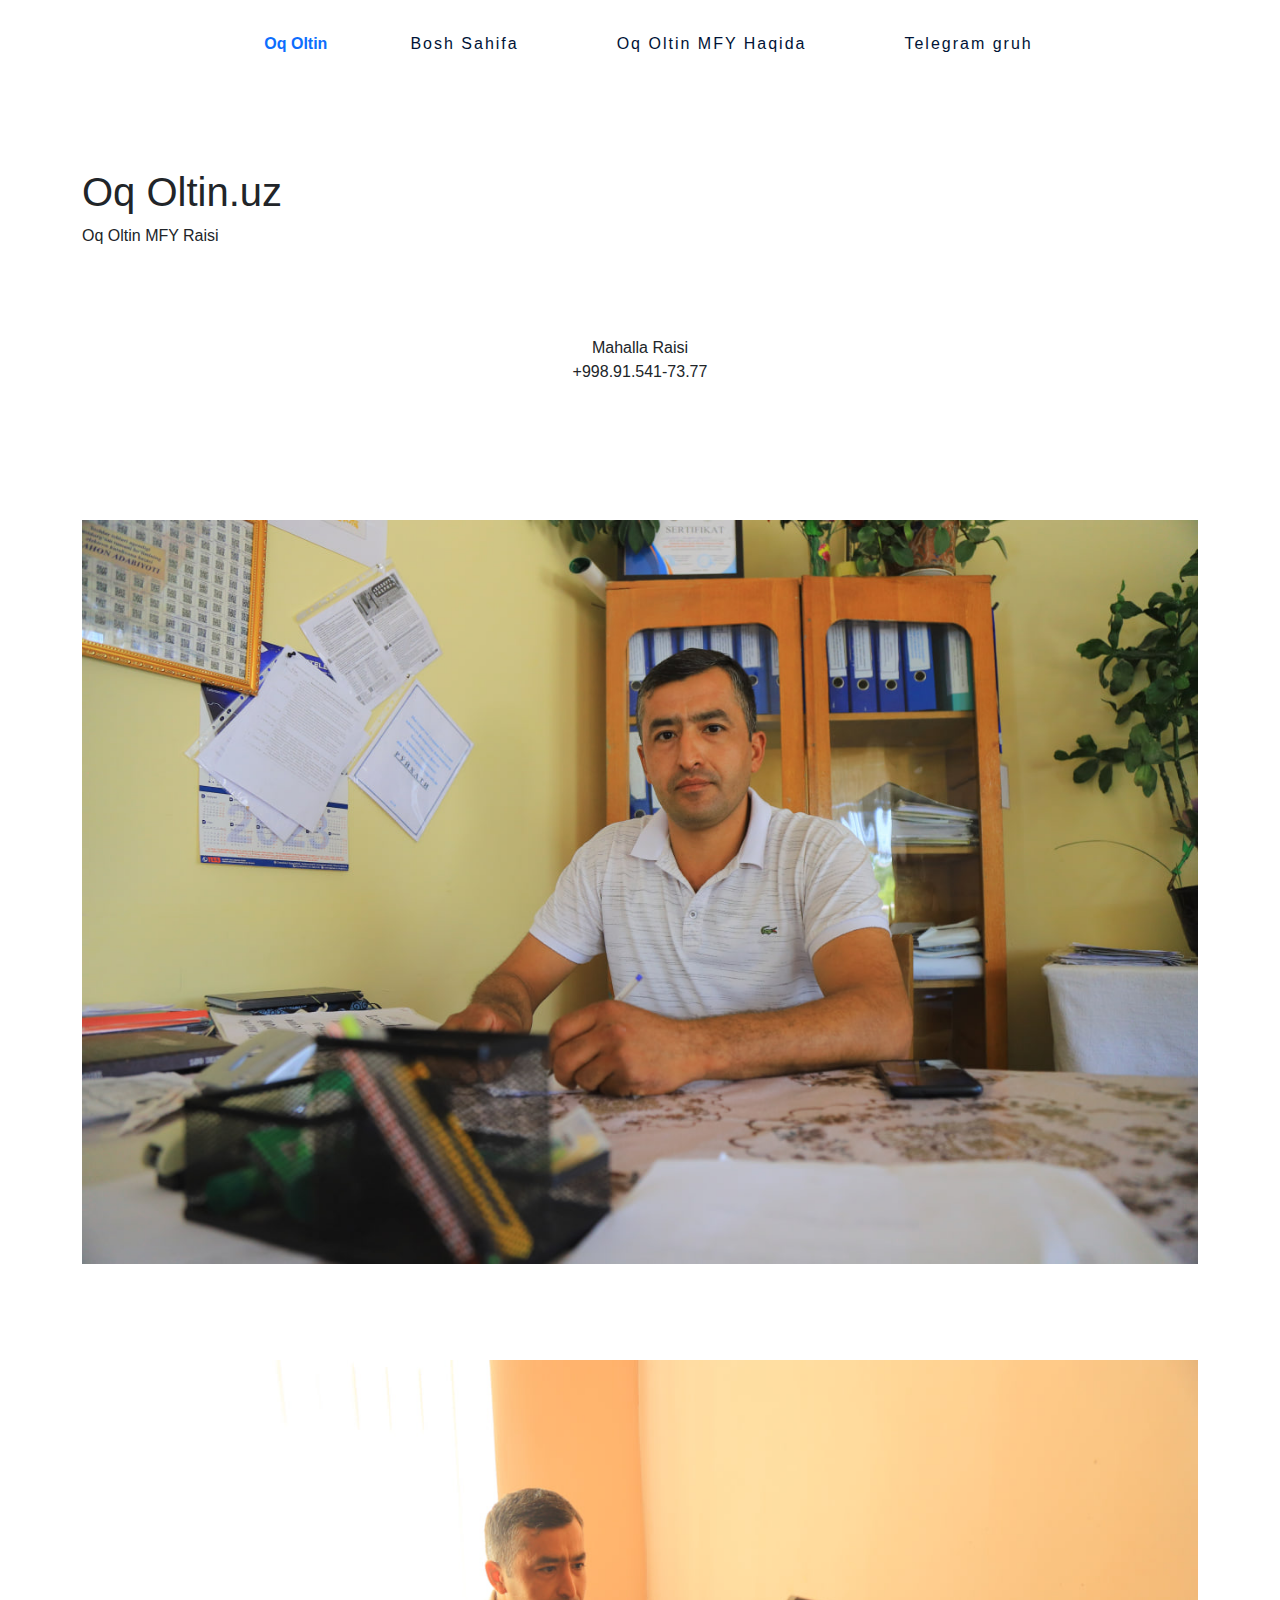
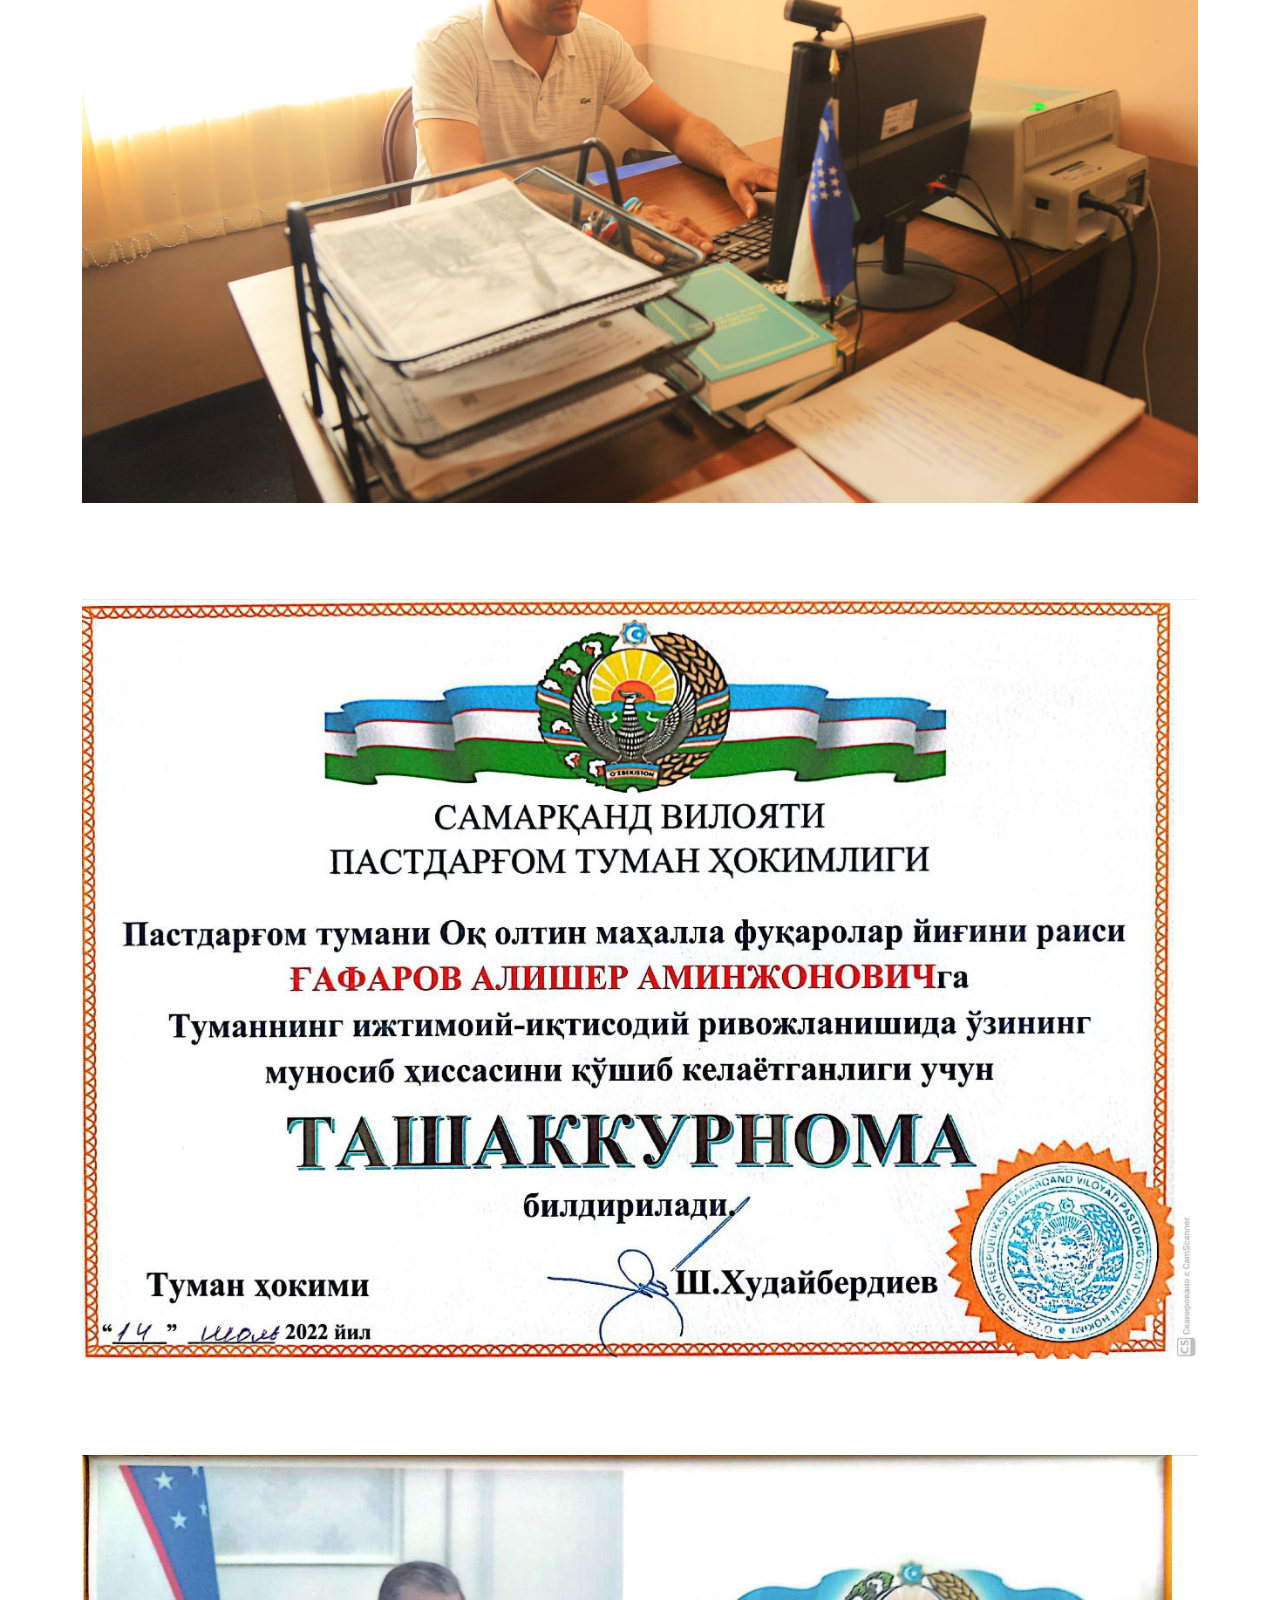
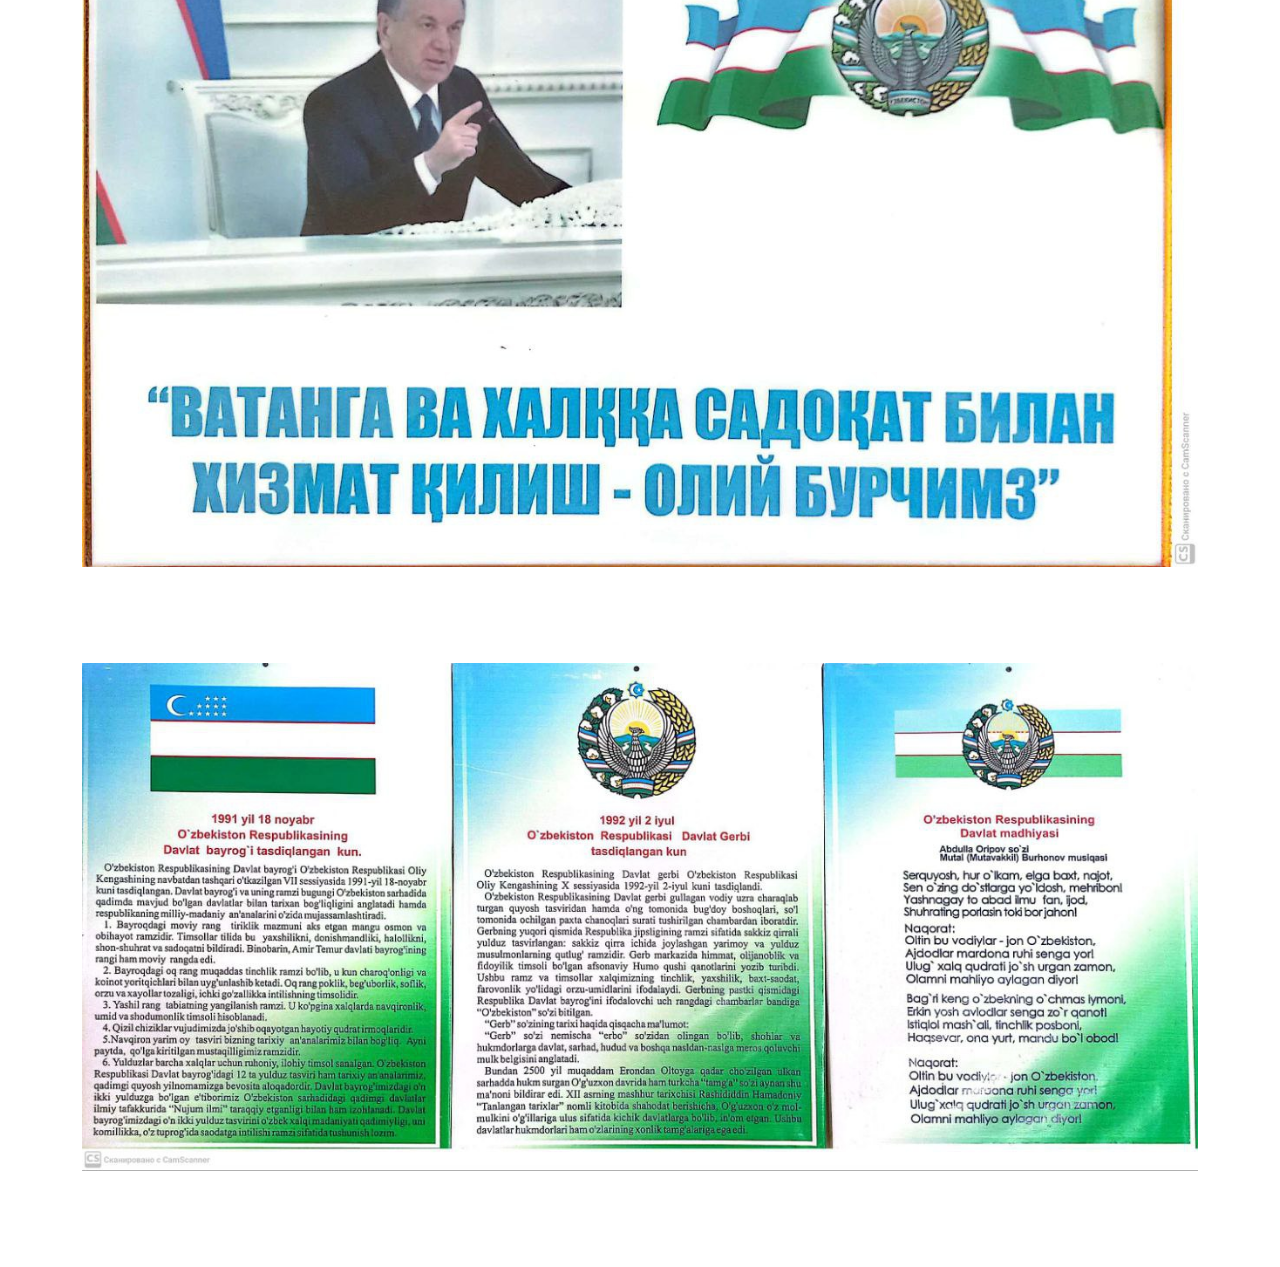
<file: AboutRais.html>
<!DOCTYPE html>
<html lang="en">

<head>
    <meta charset="UTF-8">
    <meta http-equiv="X-UA-Compatible" content="IE=edge">
    <meta name="viewport" content="width=device-width, initial-scale=1.0">
    
    <title>Oq Oltin MFY Raisi Haqida To'liq Ma'lumot</title>

    <link rel="stylesheet" href="Rais.css">
    <!-- Bootstrap link -->
    <link rel="stylesheet" href="https://cdn.jsdelivr.net/npm/bootstrap@5.3.2/dist/css/bootstrap.min.css
    ">

</head>

<body>
    
    <header>
        <div class="container">
            <input type="checkbox" id="nav_check" hidden>
            <nav>
                <ul>
                    <a href="#" class="logo"><b>Oq Oltin</b></a>
                    <li active><a href="index.html">Bosh Sahifa</a></li>
                    <li><a href="About.html">Oq Oltin MFY Haqida</a></li>
                    <li><a href="https://t.me/+jGug-A3OsRMzZWIy">Telegram gruh</a></li>
                    <!-- <li><a href="#"></a></li> -->
                </ul>
            </nav>
            <label for="nav_check" class="hamburger">
                <div></div>
                <div></div>
                <div></div>
            </label>
        </div>
    </header>
    <br><br><br><br>
    <div class="container">
        <div class="container-text">
            <h1>Oq Oltin.uz</h1>
            <p>Oq Oltin MFY Raisi</p>
        </div><br><br><br>

        <div class="col">
            <p style="text-align: center;">Mahalla Raisi<br>
            +998.91.541-73.77
            </p>
            <br><br><br><br><br>
            <img src="Rais-two.jpg" width="100%" alt="">
            
            <br><br><br><br><br>
            
        </div>
        <div class="container-imgone">
            <img src="Rais-one.jpg" width="100%" height="auto" alt="" class="row-md-6">
            <br><br><br><br><br>
            <img src="Rais-three.jpg" width="100%" alt=""> 
            <br><br><br><br><br>
            <img src="Rais-four.jpg" width="100%" alt="">
            <br><br><br><br><br>
            <img src="Rais-five.jpg" width="100%"><br><br><br><br><br>
        </div>


    </div>
    




































































    <script src="https://cdn.jsdelivr.net/npm/bootstrap@5.3.2/dist/js/bootstrap.bundle.min.js
    "></script>

</body>

</html>
</file>
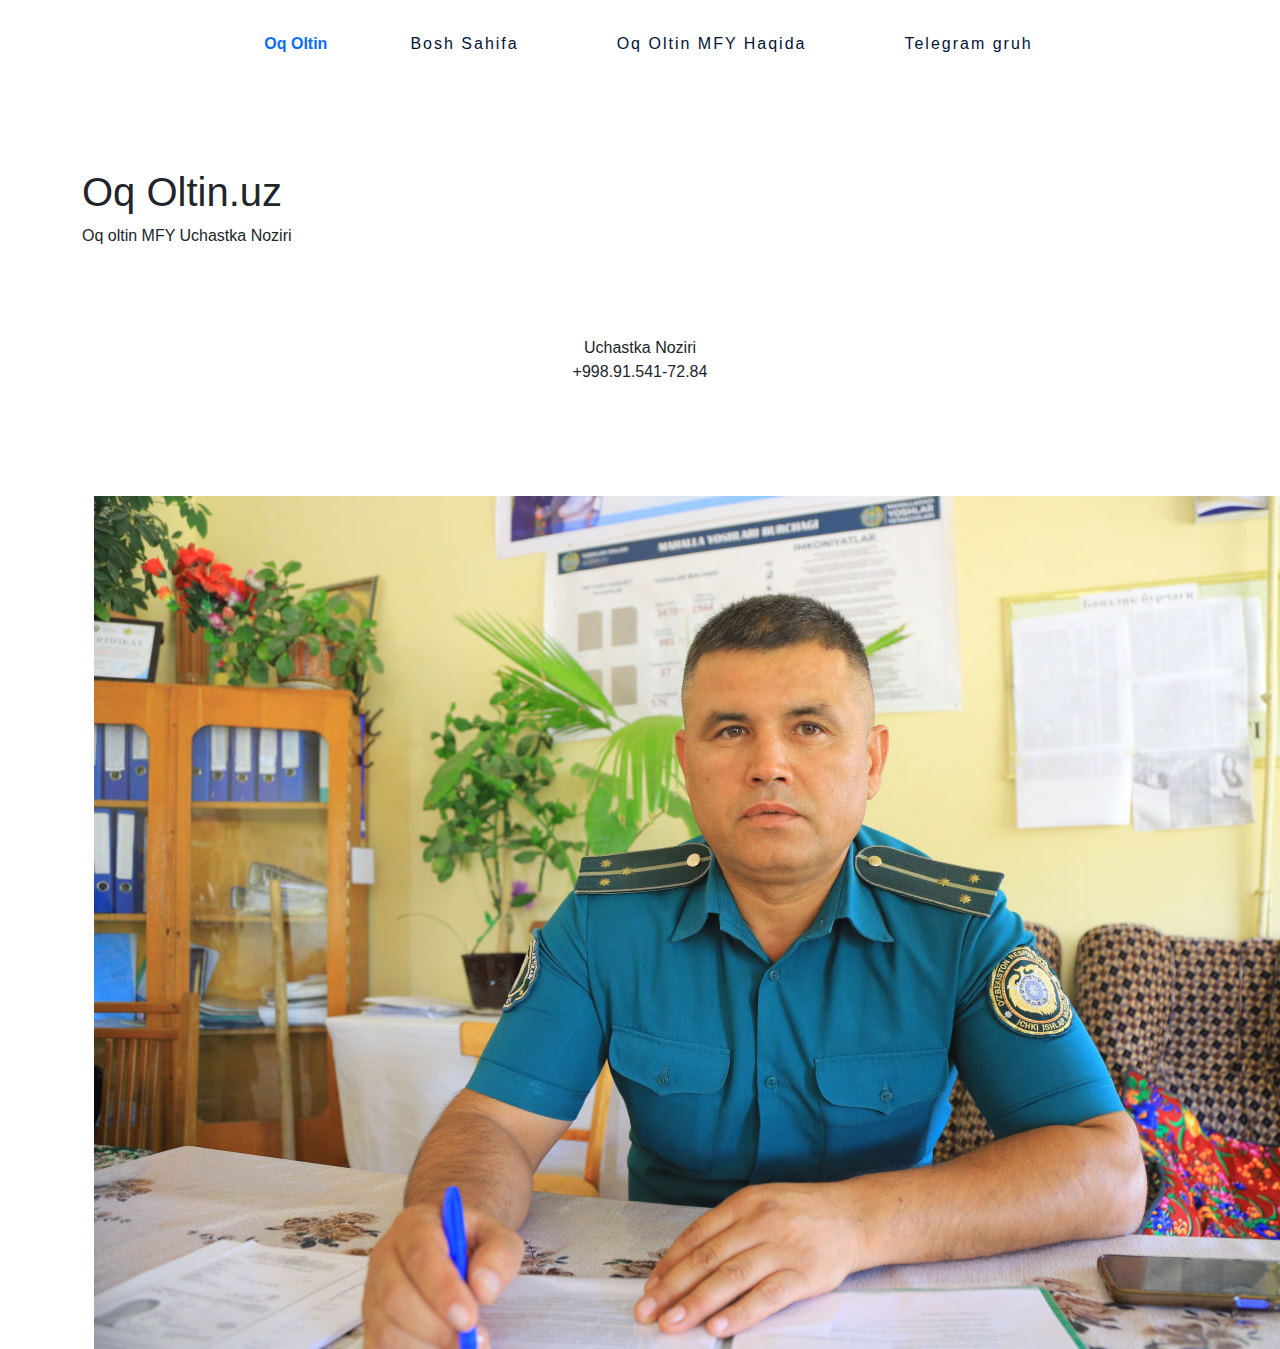
<file: uchastkaNoziri.html>
<!DOCTYPE html>
<html lang="en">
<head>
    <meta charset="UTF-8">
    <meta name="viewport" content="width=device-width, initial-scale=1.0">
    <title>Uchastka Noziri Haqida To'liq Ma'lumot</title>
    <link rel="stylesheet" href="UchastkaNozir.css">
    <link rel="stylesheet" href="https://cdn.jsdelivr.net/npm/bootstrap@5.3.2/dist/css/bootstrap.min.css
    ">
</head>
<body>

    <header>
        <div class="container">
            <input type="checkbox" id="nav_check" hidden>
            <nav>
                <ul>
                    <a href="#" class="logo"><b>Oq Oltin</b></a>
                    <li active><a href="index.html">Bosh Sahifa</a></li>
                    <li><a href="About.html">Oq Oltin MFY Haqida</a></li>
                    <li><a href="https://t.me/+jGug-A3OsRMzZWIy">Telegram gruh</a></li>
                    <!-- <li><a href="#"></a></li> -->
                </ul>
            </nav>
            <label for="nav_check" class="hamburger">
                <div></div>
                <div></div>
                <div></div>
            </label>
        </div>
    </header>


    <br><br><br><br>
    <div class="container">
        <div class="container-text">
            <h1>Oq Oltin.uz</h1>
            <p>Oq oltin MFY Uchastka Noziri</p>
        </div><br><br><br>

        <p style="text-align: center;">Uchastka Noziri <br>
            +998.91.541-72.84
        </p><br><br><br><br>
        <div class="container">

            <img src="UchastkaNoziri-Home.jpg" alt="Img">
        </div>


    </div>







    <script src="https://cdn.jsdelivr.net/npm/bootstrap@5.3.2/dist/js/bootstrap.bundle.min.js
    "></script>
    
</body>
</html>
</file>
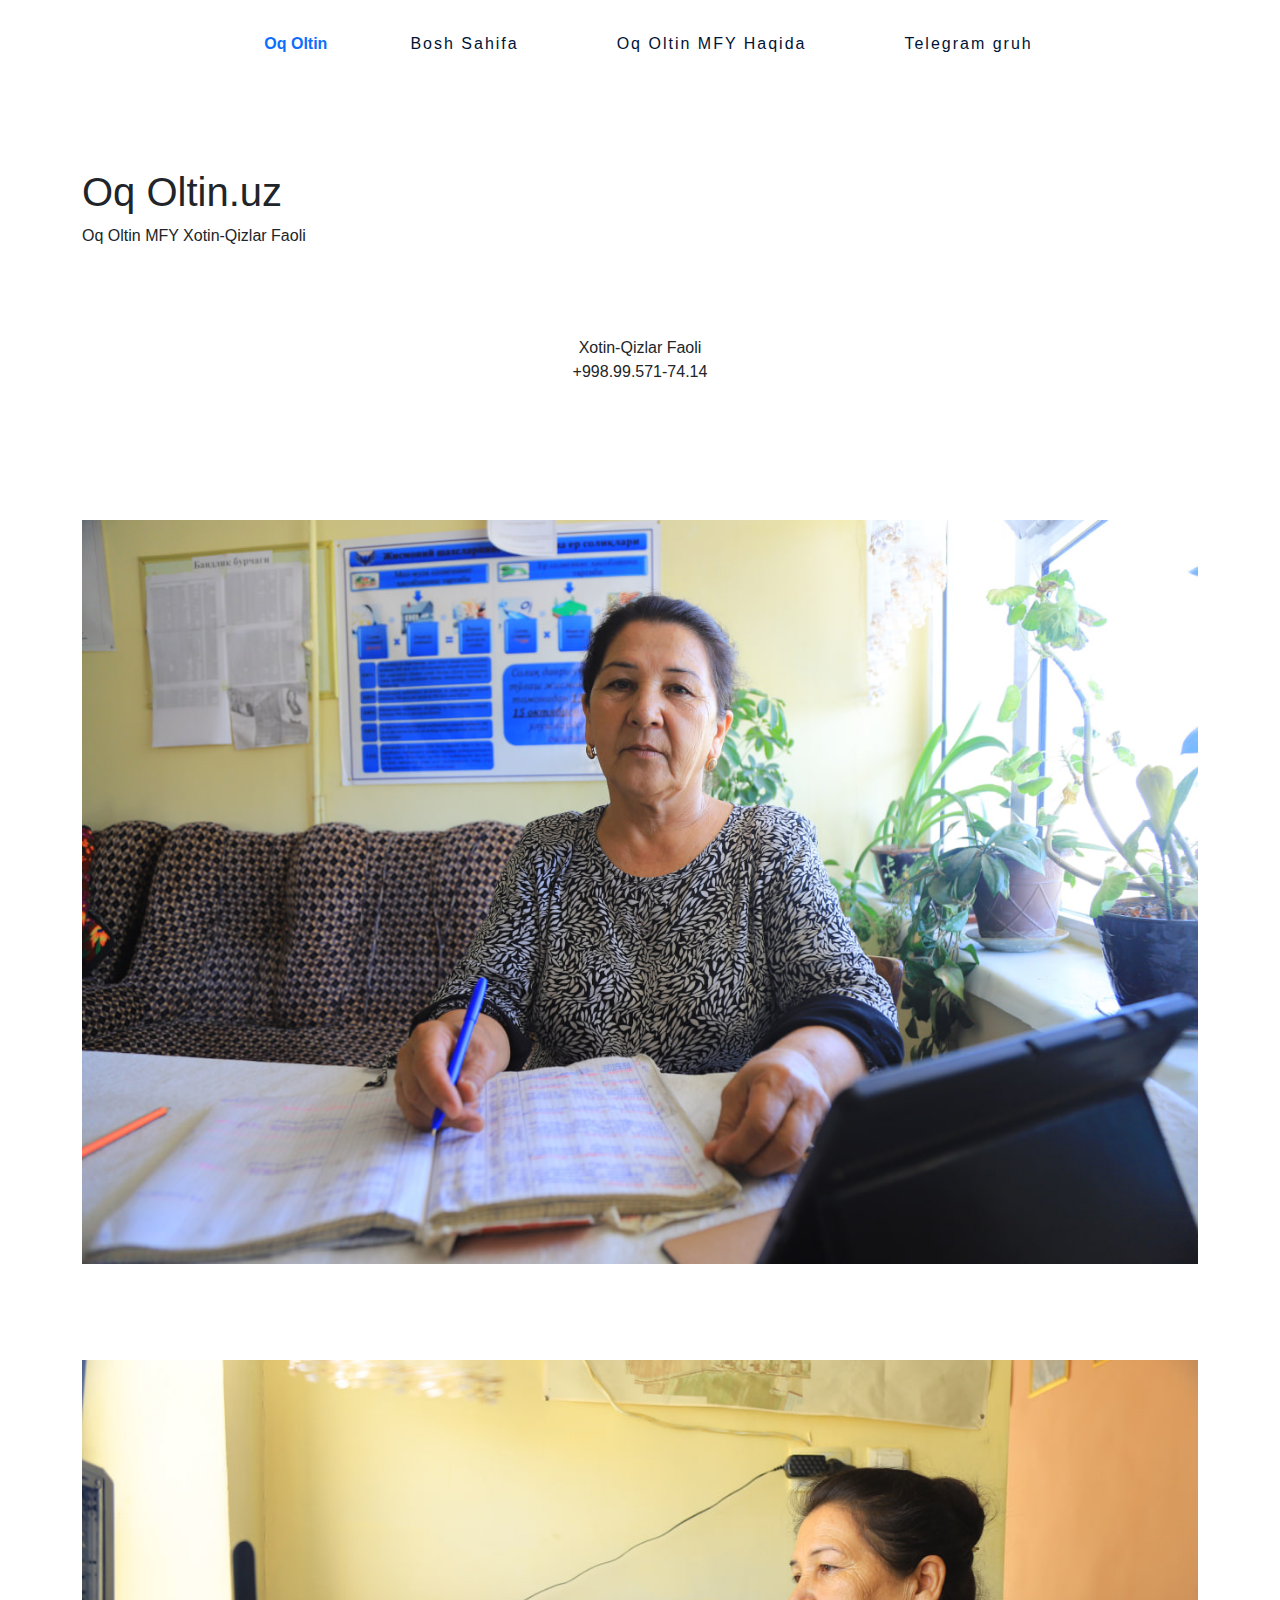
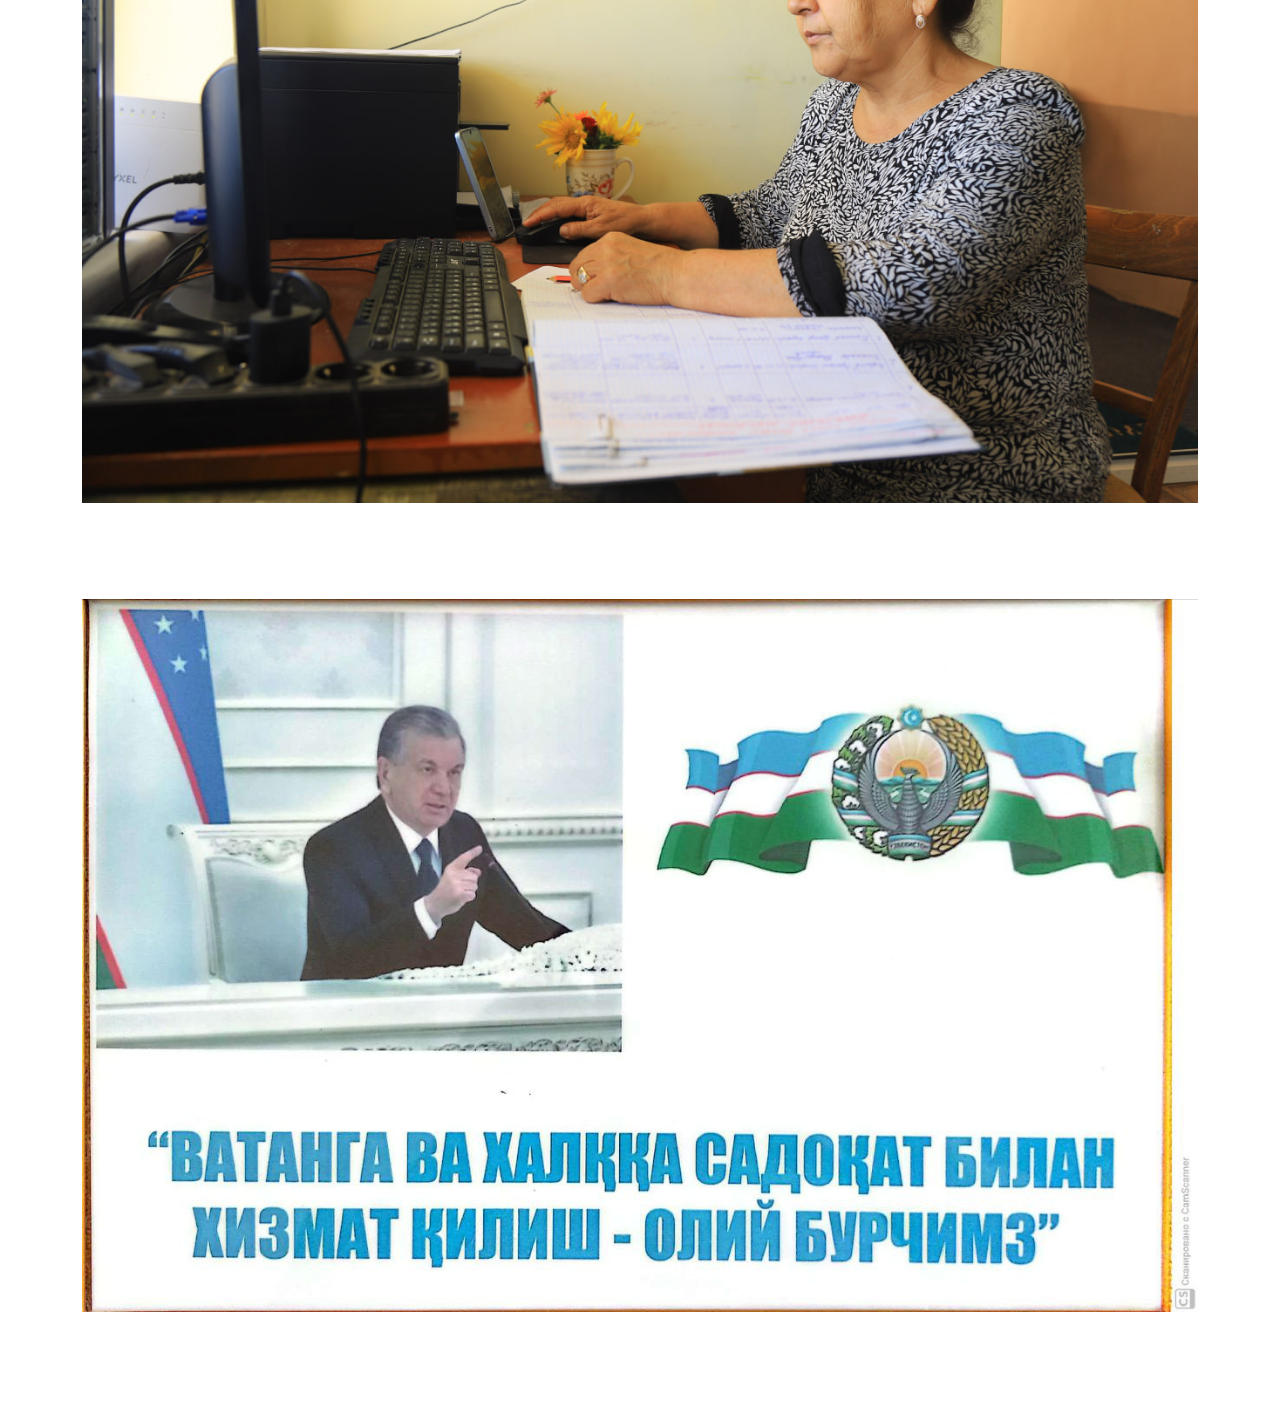
<file: XotinQizlarFaoli.html>
<!DOCTYPE html>
<html lang="en">
<head>
    <meta charset="UTF-8">
    <meta name="viewport" content="width=device-width, initial-scale=1.0">
    <!-- Title  -->
    <title>Xotin-Qizlar Faoli Haqida To'liq Ma'lumot</title>
    <!-- Style CSS -->
    <link rel="stylesheet" href="XotinQizlarFaol.css">
    <!-- Bootstrap 5  -->
    <link rel="stylesheet" href="https://cdn.jsdelivr.net/npm/bootstrap@5.3.2/dist/css/bootstrap.min.css
    ">
</head>
<body>

    <header>
        <div class="container">
            <input type="checkbox" id="nav_check" hidden>
            <nav>
                <ul>
                    <a href="#" class="logo"><b>Oq Oltin</b></a>
                    <li active><a href="index.html">Bosh Sahifa</a></li>
                    <li><a href="About.html">Oq Oltin MFY Haqida</a></li>
                    <li><a href="https://t.me/+jGug-A3OsRMzZWIy">Telegram gruh</a></li>
                    <!-- <li><a href="#"></a></li> -->
                </ul>
            </nav>
            <label for="nav_check" class="hamburger">
                <div></div>
                <div></div>
                <div></div>
            </label>
        </div>
    </header>


    <br><br><br><br>
    <div class="container">
        <div class="container-text">
            <h1>Oq Oltin.uz</h1>
            <p>Oq Oltin MFY Xotin-Qizlar Faoli</p>
        </div><br><br><br>

        <div class="col">
            <p style="text-align: center;">Xotin-Qizlar Faoli <br>
                +998.99.571-74.14
                </p>
            <br><br><br><br><br>
            <img src="XotinQizlar-three.jpg" width="100%" alt="">
            
            <br><br><br><br><br>
            
        </div>
        <div class="container-imgone">
            <img src="XotinQizlar-two.jpg" width="100%" height="auto" alt="" class="row-md-6">
            <br><br><br><br><br>
            <img src="XotinQizlar-four.jpg" width="100%" alt=""> 
            <br><br><br><br><br>
           
        </div>


    </div>







    <script src="https://cdn.jsdelivr.net/npm/bootstrap@5.3.2/dist/js/bootstrap.bundle.min.js
    "></script>
    
</body>
</html>
</file>
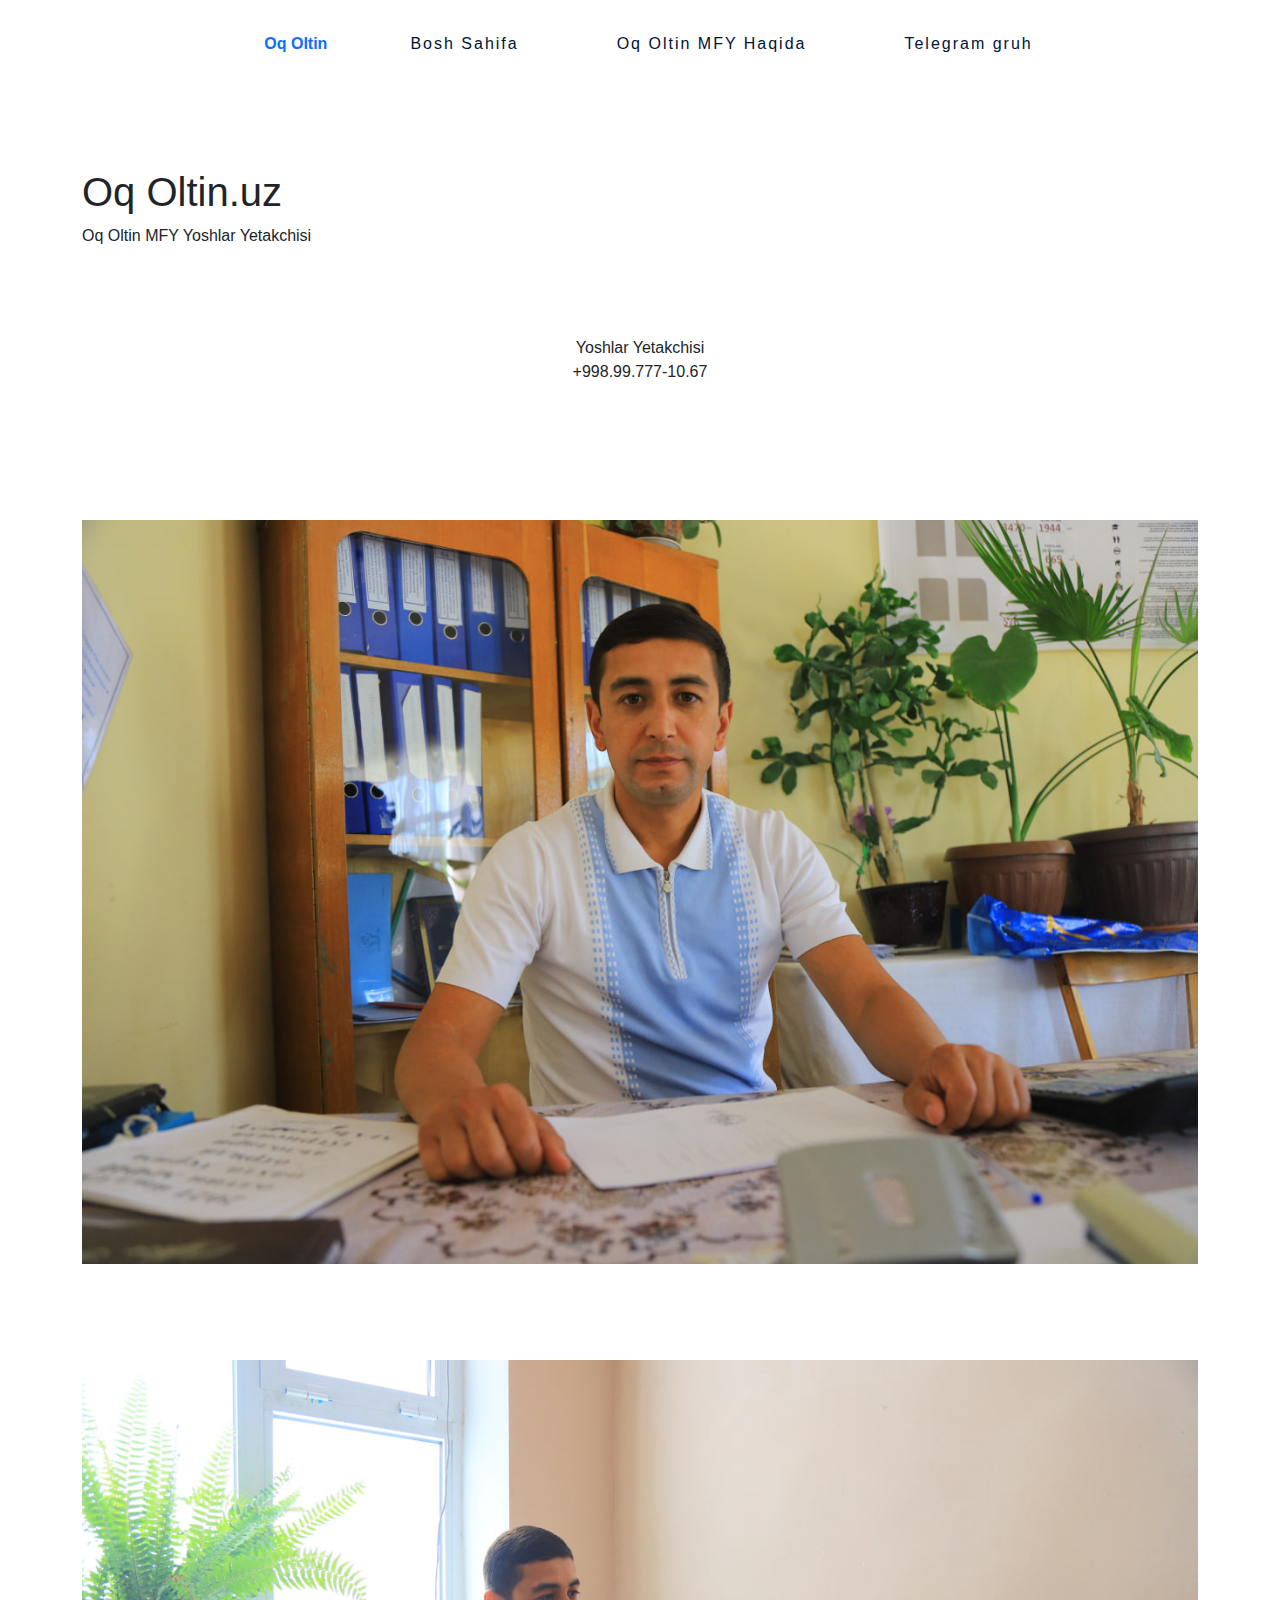
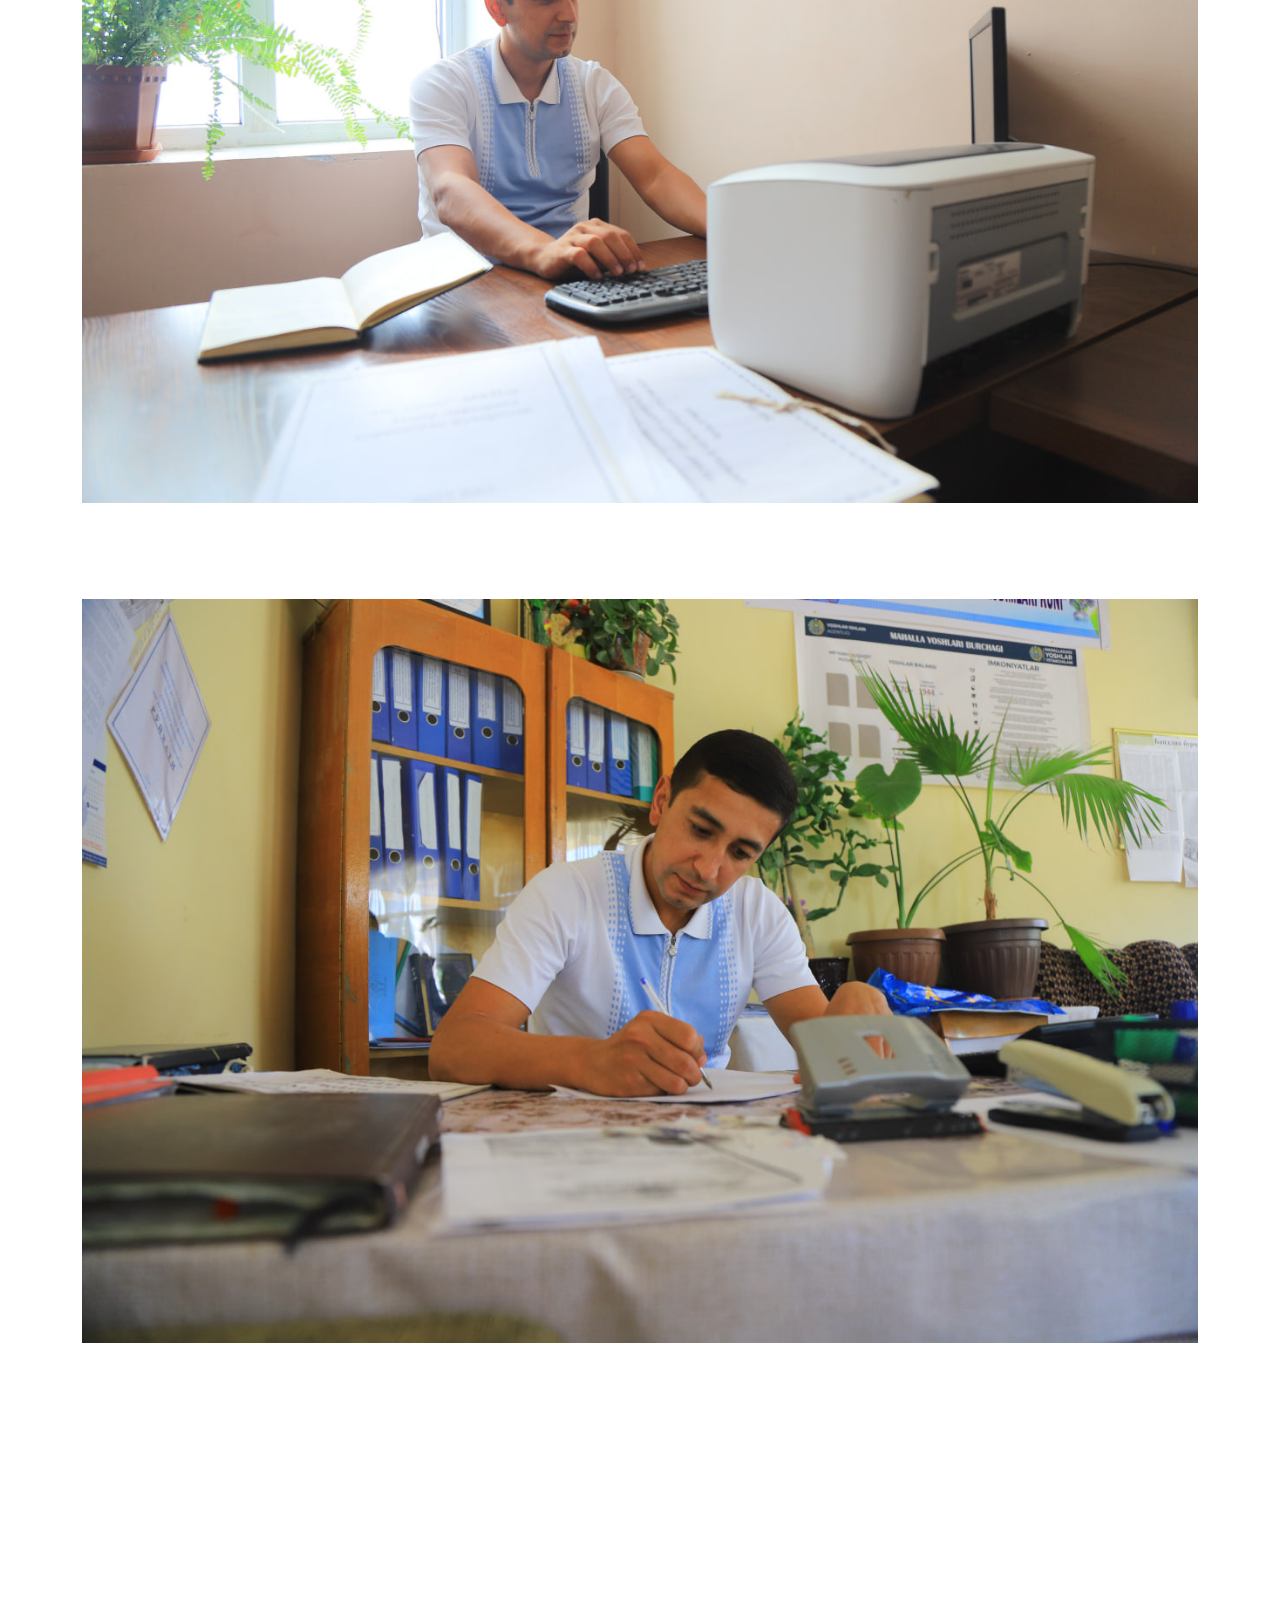
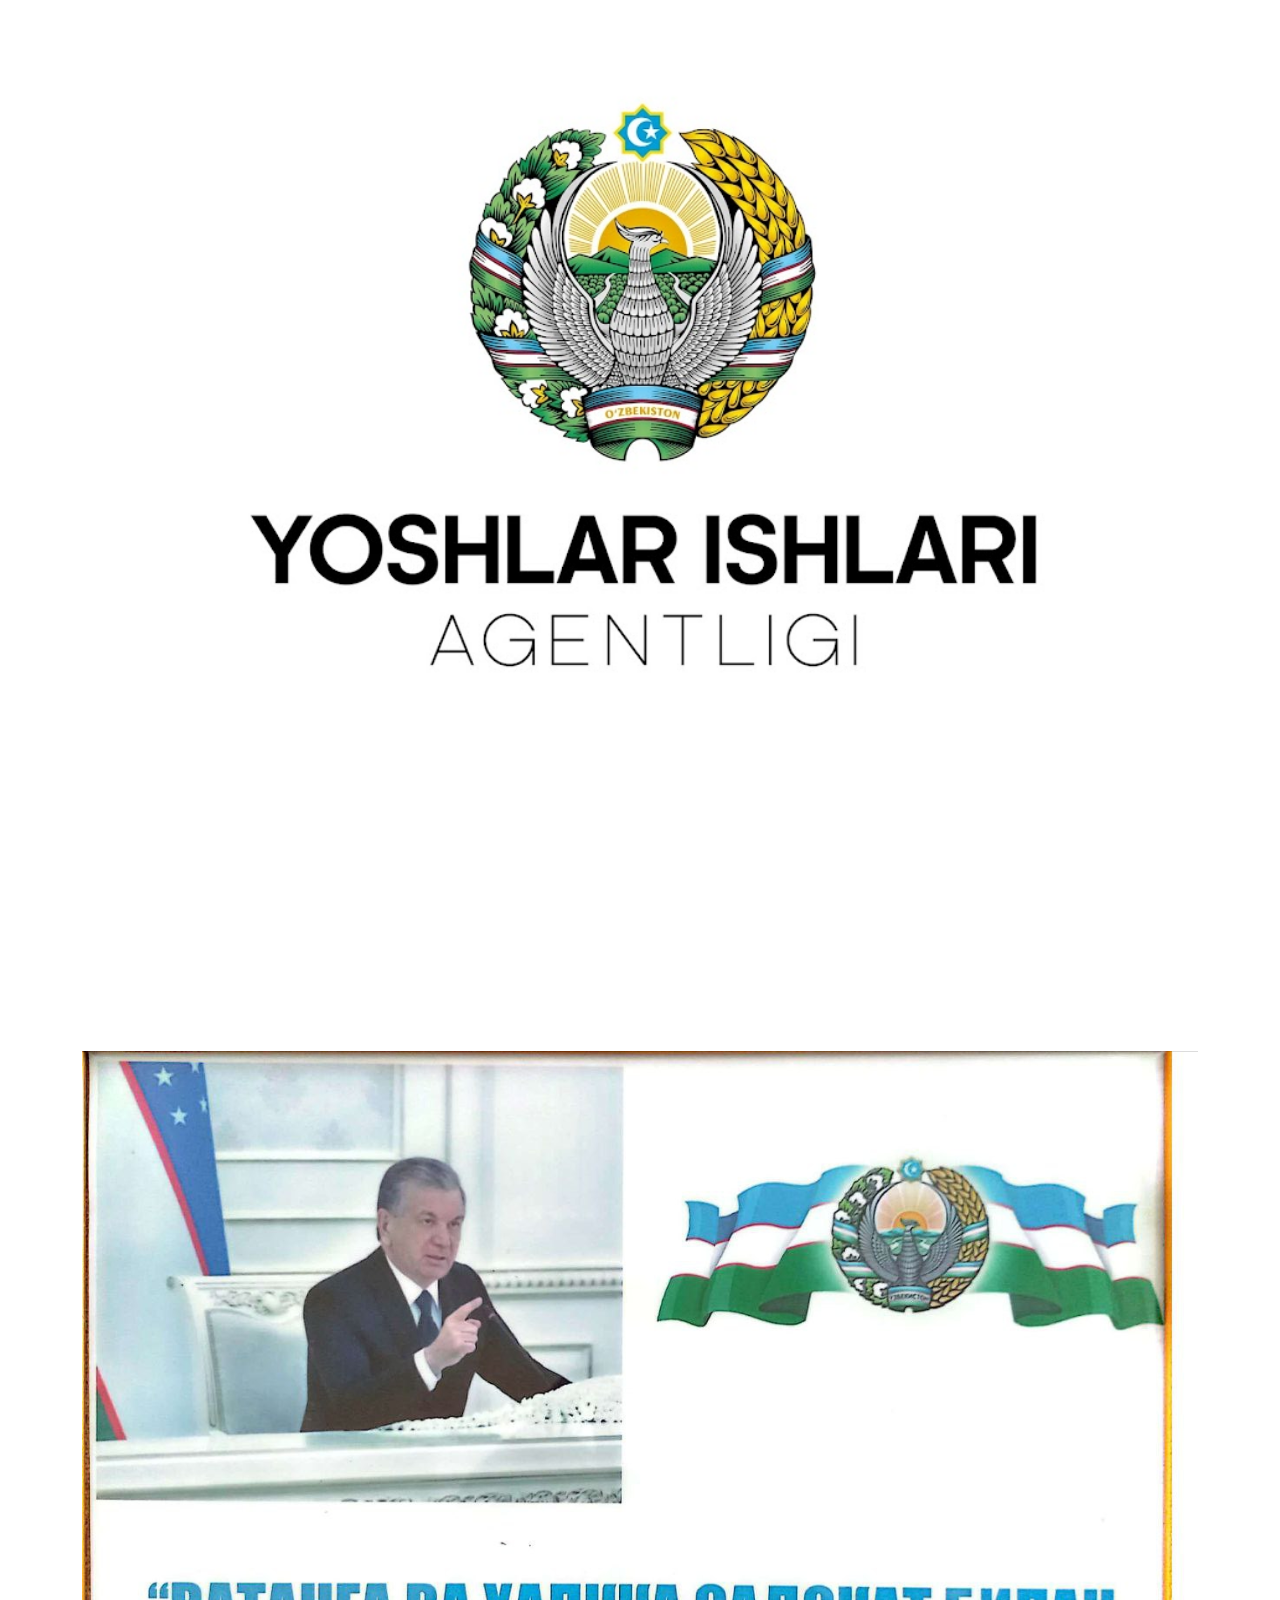
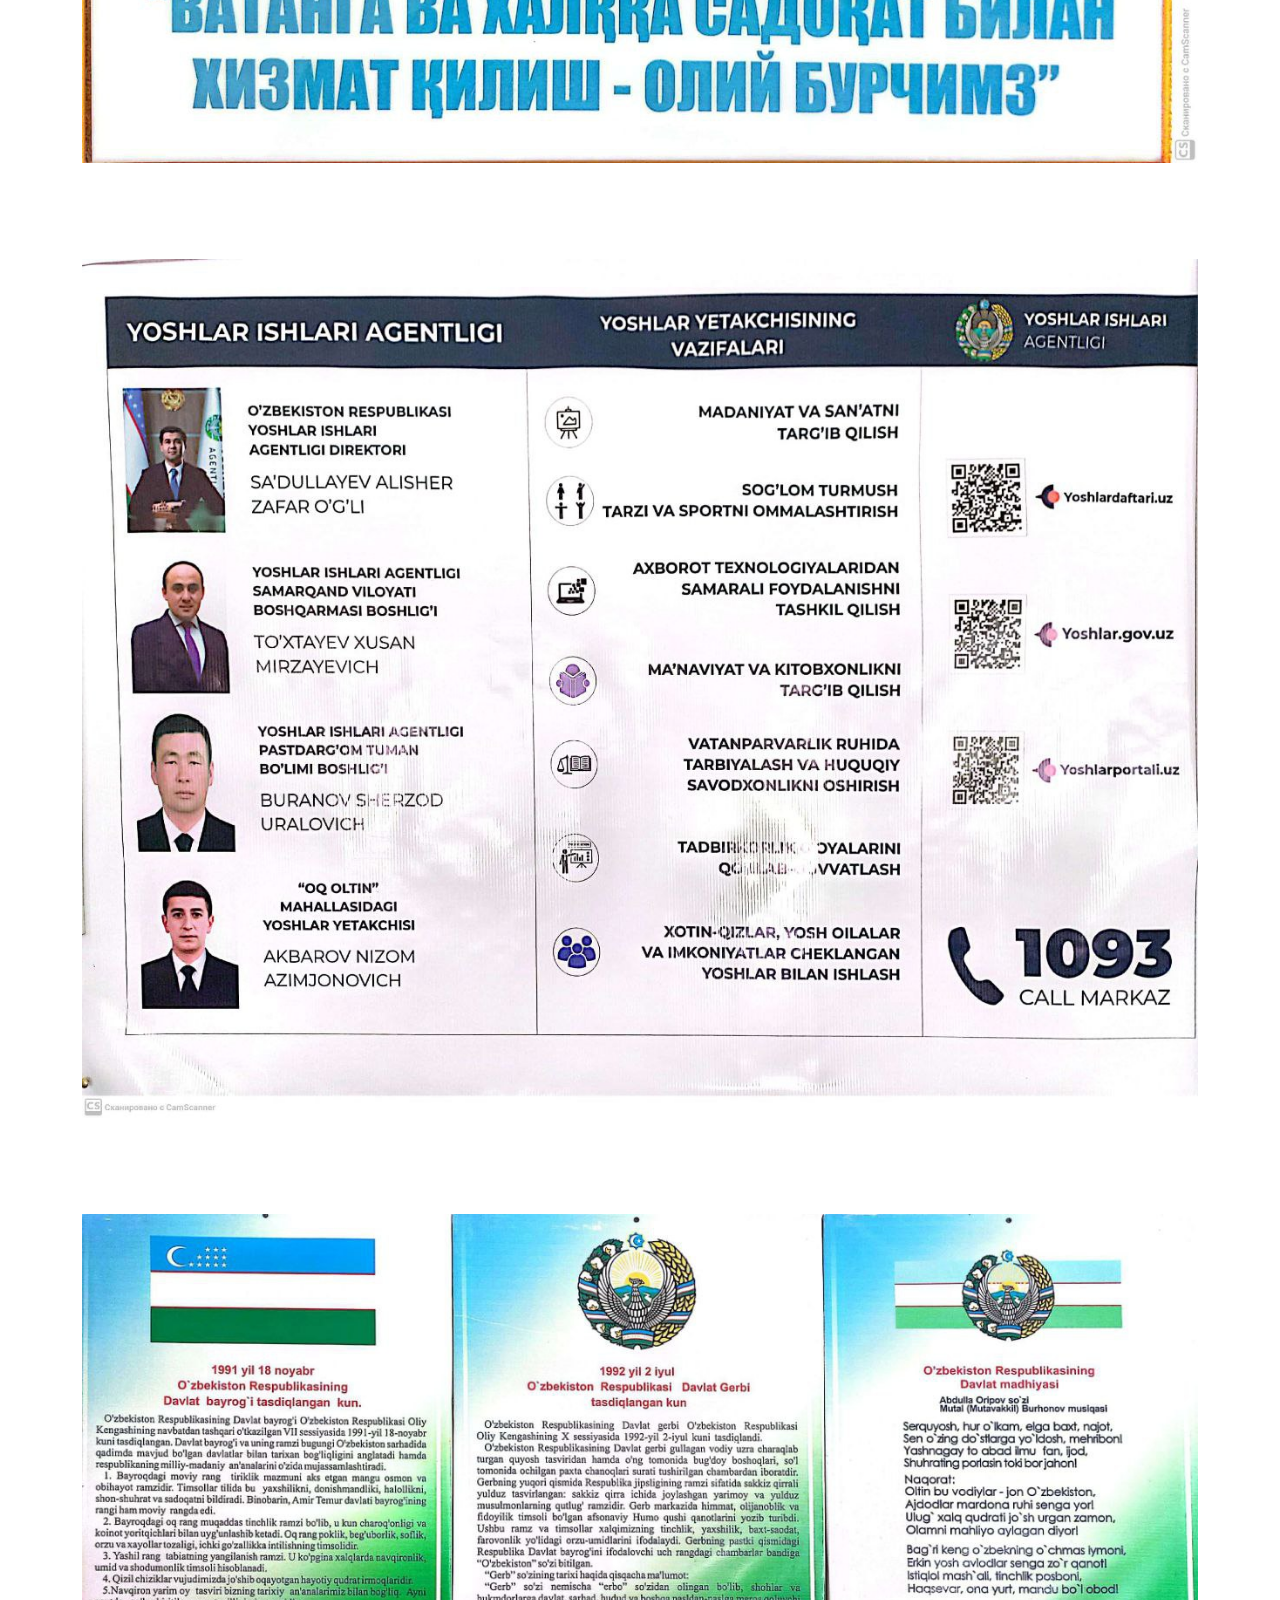
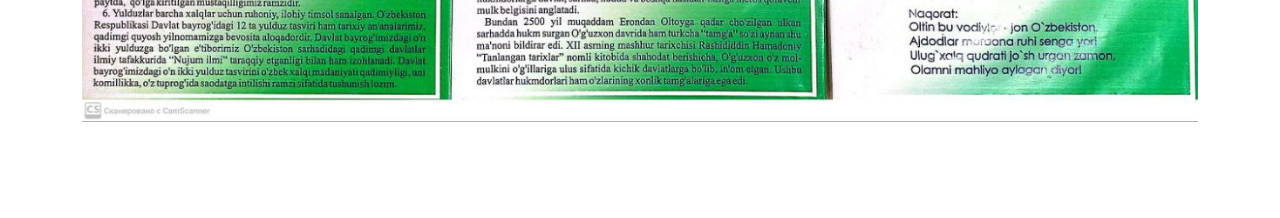
<file: yoshlaryetakchisi.html>
<!DOCTYPE html>
<html lang="en">
<head>
    <meta charset="UTF-8">
    <meta name="viewport" content="width=device-width, initial-scale=1.0">
    <title>Yoshlar Yetakchisi Haqida To'liq Ma'lumot</title>
    <link rel="stylesheet" href="yoshlaryetakchi.css">
    <link rel="stylesheet" href="https://cdn.jsdelivr.net/npm/bootstrap@5.3.2/dist/css/bootstrap.min.css
    ">
</head>
<body>

    <header>
        <div class="container">
            <input type="checkbox" id="nav_check" hidden>
            <nav>
                <ul>
                    <a href="#" class="logo"><b>Oq Oltin</b></a>
                    <li active><a href="index.html">Bosh Sahifa</a></li>
                    <li><a href="About.html">Oq Oltin MFY Haqida</a></li>
                    <li><a href="https://t.me/+jGug-A3OsRMzZWIy">Telegram gruh</a></li>
                    <!-- <li><a href="#"></a></li> -->
                </ul>
            </nav>
            <label for="nav_check" class="hamburger">
                <div></div>
                <div></div>
                <div></div>
            </label>
        </div>
    </header>


    <br><br><br><br>
    <div class="container">
        <div class="container-text">
            <h1>Oq Oltin.uz</h1>
            <p>Oq Oltin MFY Yoshlar Yetakchisi </p>
        </div><br><br><br>

        <div class="col">
            <p style="text-align: center;">Yoshlar Yetakchisi <br>
                +998.99.777-10.67
                </p>

            <br><br><br><br><br>
            
            <img src="Yetakchisi-two..jpg" width="100%" height="auto" alt="" class="row-md-6"><br><br><br><br><br>

        </div>
        <div class="container-imgone">
            <img src="Yetakchisi-three..jpg" width="100%" alt="">
            <br><br><br><br><br>
            <img src="Yetakchisi-four..jpg" width="100%" alt=""> 
            <br><br><br><br><br>
            <img src="Yetakchisi-five.jpg" width="100%" alt="">
            <br><br><br><br><br>
            <img src="Yetakchisi-six.jpg" width="100%"><br><br><br><br><br>
            <img src="Yetakchisi-seven.jpg" width="100%"><br><br><br><br><br>
            <img src="Yetakchisi-eight.jpg" width="100%"><br><br><br><br><br>
        </div>


    </div>







    <script src="https://cdn.jsdelivr.net/npm/bootstrap@5.3.2/dist/js/bootstrap.bundle.min.js
    "></script>
    
</body>
</html>
</file>
<file: font.css>
@import url('https://fonts.googleapis.com/css2?family=Work+Sans:wght@400;500;600;700&display=swap');
/*
 * Work Sans *400, *500, *600, *700
*/
</file>
<file: style.css>
@import url("https://fonts.googleapis.com/css2?family=Poppins:wght@300;400;500;600;700&display=swap");

@import url("https://fonts.googleapis.com/css2?family=Rubik+Bubbles&family=Work+Sans:wght@400;500;600;700&display=swap");

*,
*::before,
*::after {
  margin: 0;
  padding: 0;
  box-sizing: border-box;
  font-family: "Work Sans", sans-serif;
  list-style: none;
  text-decoration: none;
  list-style-type: none;
}
.headimg {
  background: url("backgrounds.jpg") no-repeat;
  height: 100vh;
  background-size: cover;
}

.container-large {
  background-image: linear-gradient(
    rgb(156, 232, 255),
    rgb(91, 104, 255),
    rgb(255, 255, 255)
  );
}

header {
  padding: 1.25em 0;
  font-size: 23px;
  z-index: 100000;
  transition: 0.6s;
}
header .sticky {
  background-color: #ffffff;
}
a {
  text-decoration: none;
  list-style-type: none;
  font-family: sans-serif;
  color: blue;
  font-weight: 700px;
}
#demotext {
  text-shadow: -1px 4px 4px rgba(0, 0, 0, 1);
}
.head-text {
  text-shadow: -1px 4px 4px rgba(0, 0, 0, 1);
}

header {
  margin-top: 1em;
}
header a {
  text-decoration: none;
  /* color: #fff; */
}

.container {
  max-width: 1300px;
  width: 100%;
  margin: 0 auto;
}
header .container {
  /* position: fixed; */
  transition: 0.6s;
}
header ul {
  display: flex;
  justify-content: center;
  list-style: none;
  gap: 4.25em;
  font-family: sans-serif;
}
header ul li a {
  position: relative;
  margin: 0 15px;
  color: #001336;
  letter-spacing: 2px;
  font-weight: 500;
  transition: 0.6s;
}
/* HOVER TEXT */
ul li a:hover {
  /* background-color: rgb(255, 255, 255); */
  color: #001336;
  border: solid 1px #001336;
  font-family: sans-serif;
  font-weight: 600;
  padding: 0.4em;
  transition: 0.7s;
  border-radius: 0.4rem;
}

/* HOVER TEXT TWO */
ul li a:active {
  background-color: rgb(0, 0, 0);
  color: #ffffff;
  border: solid 1px #001336;
  font-family: sans-serif;
  font-weight: 600;
  padding: 0.4em;
  transition: 0.4s;
}

/* Hover End Up */

header li[active] {
  font-weight: 600;
  font-family: sans-serif;
  /* background: var(
    --gradient2,
    linear-gradient(90deg, #00c3ff 0%, #00ff2f 100%)
  );
  background-clip: text;
  -webkit-background-clip: text;
  -webkit-text-fill-color: transparent; */
}
/* li:hover{
  background-color: white;
  color: #001336;
  font-weight: 600;

} */

/* RESPONSIVE NAVBAR  */

.hamburger {
  cursor: pointer;
  display: none;
}
.hamburger div {
  width: 30px;
  height: 3px;
  margin: 5px 0;
  background: #000;
}

@media only screen and (max-width: 900px) {
  header {
    padding: 0 30px;
  }
}
@media only screen and (max-width: 800px) {
  .hamburger {
    display: block;
  }
  header nav {
    position: absolute;
    width: 100%;
    left: -100%;
    top: 70px;
    width: 100%;
    background: #fff;
    padding: 30px;
    transition: 0.3s;
  }
  header #nav_check:checked ~ nav {
    left: 0;
  }
  header nav ul {
    display: block;
  }
  header nav ul li a {
    margin: 5px 0;
  }
}

/* MEDIA NAVBAR RESPONSIVE */

header button {
  position: absolute;
  right: 0;
  left: 55em;
  /* top: 0; */
  background-color: transparent;
  border: none;
  top: 0.9em;
  cursor: pointer;
  transition: 0.3s;
}
.head-text h1 {
  text-align: center;
  font-family: sans-serif;
  font-size: 5.5em;
  padding-top: 11rem;
  color: #ffffff;
  text-shadow: 0 0 70px rgb(0, 0, 0);
}
/* header.sticky{
    padding: 3em 0;
    background-color: #ffffff;
    transition: 0.6s;
  }
  header.sticky ul li a {
    color: #000000;
    background-color: white;
  } */

/* Text Card Up */
.text-oqoltin {
  text-align: center;
}
.hidden {
  opacity: 0;
  filter: blur(5px);
  transform: translateX(-100%);
  transition: all 1s;
}

.show {
  opacity: 1;
  filter: blur(0);
  transform: translateX(0);
}
@media (prefers-reduced-motion) {
  .hidden {
    transition: none;
  }
}

.text-oqoltin [oqoltin] {
  font-size: 5rem;
  font-family: sans-serif;
}

/* Card For Mahalla Vakillari */

.container-first,
.container-first-one {
  display: flex;
  justify-content: space-evenly;
}
.card-person-on {
  width: 18em;
  height: 11em;
  border: solid 15px;
  /* top: 1rem; */
  left: -0.119em;
  position: relative;
  background-color: rgb(255, 255, 255);
  border-color: white;
  border-top-right-radius: 3.3em;
  border-top-left-radius: 3.3em;
  border-bottom-left-radius: 4em;
  border-bottom-right-radius: 0.5rem;
}
.card-person-one {
  text-align: center;
}
.btn-forlink {
  border: solid;
  border-bottom-left-radius: 1em;
  border-top-right-radius: 1em;
  background-color: rgb(0, 0, 0);
  border-color: rgb(255, 255, 255);
  color: white;
}
.btn-forlink:hover {
  border: solid;
  background-color: rgb(255, 255, 255);
  border-color: rgb(0, 0, 0);
  color: rgb(0, 0, 0);
  transition: 0.5s;
}
.btn-forlink:active {
  border: solid;
  background-color: rgb(0, 217, 255);
  border-color: rgb(21, 0, 255);
  color: rgb(255, 255, 255);
  transition: 0.5s;
}

.card-person-two img,
.card-person-three img,
.card-person-four img,
.card-person-five img,
.card-person-six img,
.card-person-one img {
  border-top-right-radius: 2.1em;
  border-top-left-radius: 2.2em;
  border-bottom-left-radius: 1.8em;
  border-bottom-right-radius: 0.7em;
}

.card-person-one,
.card-person-two,
.card-person-three,
.card-person-four,
.card-person-five,
.card-person-six {
  border: solid;
  width: 18em;
  height: 18em;
  background-color: rgba(193, 208, 228, 1);
  text-align: center;
  border-top-right-radius: 3.3em;
  border-top-left-radius: 3.3em;
}
.container-medium {
  text-align: center;
}
.containerschool img {
  border-radius: 2em;
  width: 80%;
}
.Tashrif {
  text-align: center;
}
.Tashrif button {
  padding: 0.7em;
  border: solid;

  background: none;
}

.container-mtt img {
  width: 85%;
  border-radius: 2em;
}
.containermasjid img {
  width: 100%;
  border-radius: 2em;
  text-align: center;
}
.Small-container {
  display: flex;
}

.reserved {
  text-align: center;
  /* background-color: beige; */
  color: white;
}

/* Reserved */
p a {
  text-decoration: none;
  list-style-type: none;
  cursor: pointer;
}

@media (max-width: 868px) {
  .card-person-one,
  .card-person-two,
  .card-person-three,
  .container-first,
  .container-first-one,
  .card-person-four,
  .card-person-five,
  .card-person-six {
    /* padding-top: 8em; */
    /* top: 15rem; */
    /* margin-top: 25em; */
    /* background-color: red; */
    text-align: center;
    margin-bottom: 8em;
    /* display: inline; */
    /* display: none; */
  }
  
  }
  @media (max-width: 600px) {
    .card-person-one,
    .card-person-two,
    .card-person-three,
    .container-first,
    .container-first-one,
    .card-person-four,
    .card-person-five,
    .card-person-six {
      /* padding-top: 8em; */
      /* top: 15rem; */
      /* margin-top: 25em; */
      /* background-color: red; */
      text-align: center;
      margin-bottom: 8em;
      /* display: inline; */
      /* display: none; */
    }
    .head-text{
      font-size: x-small;
      text-align: center;
      margin-top: 2em;
      display: none;
    }
    .text-oqoltin{
      font-size: x-small;
      text-align: center;

    }
  
      .headimg{
        background: url("backgrounds.jpg") no-repeat;
        height: 90vh;
        background-size: cover;
      }
    }
    @media (min-width:600px) {
      .heading-text b{
        display: none;
        font-family: sans-serif;  
        
        
      }
      
    }
    
    @media (max-width: 600px) {
      .Small-container{
        display: inline;
      }
      .forbr{
        display: none;
        /* margin-top: -10; */
        
        
      }
      .head-text i{
        font-size: x-small;
      }
      i{
        font-size: x-large;
      }
      
      
    }
    @media (max-width: 925px) {

      .forbr{
        display: none;
      }
      
    }

  /* .container-first{
    background-color: white;
    color: red;
    display: none;
    margin-top: 30em;

  } */
/* } */

/* @media screen and (max-width: 868px) {
    .Small-container{
      display: inline;
      text-align: center;

    }   

    .text-oqoltin h2 i{
      font-size: x-large;
    }
    .container-large{
      text-align: center;
    }
    .container-first-one {
      display: inline;
      text-align: center;
      width: 100%;
      height: auto;
      
      
    }
    } 
   */
</file>
<file: Footer.css>
@import url('https://fonts.googleapis.com/css2?family=Poppins:wght@300;400;500;600;700&display=swap');
body{
	line-height: 1.5;
	font-family: 'Poppins', sans-serif;
}

.container-footer{
	max-width: 1170px;
	margin:auto;
}
.container-footer-one{
	display: flex;
	flex-wrap: wrap;
}

.footer{
	background-color: #24262b;
    padding: 70px 0;
}
.footer-col{
   width: 25%;
   padding: 0 15px;
}
.footer-col h4{
	font-size: 18px;
	color: #ffffff;
	text-transform: capitalize;
	margin-bottom: 35px;
	font-weight: 500;
	position: relative;
}
.footer-col h4::before{
	content: '';
	position: absolute;
	left:0;
	bottom: -10px;
	background-color: #e91e63;
	height: 2px;
	box-sizing: border-box;
	width: 50px;
}
.footer-col ul li:not(:last-child){
	margin-bottom: 10px;
}
.footer-col ul li a{
	font-size: 16px;
	text-transform: capitalize;
	color: #ffffff;
	text-decoration: none;
	font-weight: 300;
	color: #bbbbbb;
	display: block;
	transition: all 0.3s ease;
}
.footer-col ul li a:hover{
	color: #ffffff;
	padding-left: 8px;
}
.footer-col .social-links a{
	display: inline-block;
	height: 40px;
	width: 40px;
	background-color: rgba(255,255,255,0.2);
	margin:0 10px 10px 0;
	text-align: center;
	line-height: 40px;
	border-radius: 50%;
	color: #ffffff;
	transition: all 0.5s ease;
}
.footer-col .social-links a:hover{
	color: #000000;
	background-color: #ffffff;
}

/*responsive*/
@media(max-width: 767px){
  .footer-col{
    width: 50%;
    margin-bottom: 30px;
}
}
@media(max-width: 574px){
  .footer-col{
    width: 100%;
}
}
</file>
<file: StyleAbout.css>
@import url("https://fonts.googleapis.com/css2?family=Poppins:wght@300;400;500;600;700&display=swap");

*,
*::before,
*::after {
  margin: 0;
  padding: 0;
  box-sizing: border-box;
  font-family: "Work Sans", sans-serif;
  list-style: none;
  text-decoration: none;
  list-style-type: none;
  
}






header{
    margin-top: 2em;
}
a {
  text-decoration: none;
  list-style-type: none;
  font-family: sans-serif;
  color: blue;
  font-weight: 700px;
}
header a {
  text-decoration: none;
  /* color: #fff; */
}

.container {
  max-width: 1300px;
  width: 100%;
  margin: 0 auto;
}

header .container {
  /* position: fixed; */
  transition: 0.6s;
}
header ul {
  display: flex;
  justify-content: center;
  list-style: none;
  gap: 4.25em;
  font-family: sans-serif;
}
header ul li a {
  position: relative;
  margin: 0 15px;
  color: #001336;
  letter-spacing: 2px;
  font-weight: 500;
  transition: 0.6s;
}
/* HOVER TEXT */
ul li a:hover {
  /* background-color: rgb(255, 255, 255); */
  color: #001336;
  border: solid 1px #001336;
  font-family: sans-serif;
  font-weight: 600;
  padding: 0.4em;
  transition: 0.7s;
  border-radius: 0.4rem;
}

/* HOVER TEXT TWO */
ul li a:active {
  background-color: rgb(0, 0, 0);
  color: #ffffff;
  border: solid 1px #001336;
  font-family: sans-serif;
  font-weight: 600;
  padding: 0.4em;
  transition: 0.4s;
}

/* Hover End Up */

header li[active] {
  font-weight: 600;
  font-family: sans-serif;
  /* background: var(
      --gradient2,
      linear-gradient(90deg, #00c3ff 0%, #00ff2f 100%)
    );
    background-clip: text;
    -webkit-background-clip: text;
    -webkit-text-fill-color: transparent; */
}

header button {
  position: absolute;
  right: 0;
  left: 55em;
  /* top: 0; */
  background-color: transparent;
  border: none;
  top: 0.9em;
  cursor: pointer;
  transition: 0.3s;
}


/* RESPONSIVE NAVBAR  */

.hamburger {
    cursor: pointer;
    display: none;
}
.hamburger div {
    width: 30px;
    height: 3px;
    margin: 5px 0;
    background: #000;
}

@media only screen and (max-width: 900px) {
    header {
        padding: 0 30px;
    }
}
@media only screen and (max-width: 700px) {
    .hamburger {
        display: block;
    }
    header nav {
        position: absolute;
        width: 100%;
        left: -100%;
        top: 70px;
        width: 100%;
        background: #fff;
        padding: 30px;
        transition: 0.3s;
    }
    header #nav_check:checked ~ nav {
        left: 0;
    }
    header nav ul {
        display: block;
    }
    header nav ul li a {
        margin: 5px 0;
    }
}

.container{
    text-align: center;
}
/* MEDIA NAVBAR RESPONSIVE */
</file>
<file: Rais.css>
@import url("https://fonts.googleapis.com/css2?family=Poppins:wght@300;400;500;600;700&display=swap");

*,
*::before,
*::after {
  margin: 0;
  padding: 0;
  box-sizing: border-box;
  font-family: "Work Sans", sans-serif;
  list-style: none;
  text-decoration: none;
  list-style-type: none;
  
}






header{
    margin-top: 2em;
}
a {
  text-decoration: none;
  list-style-type: none;
  font-family: sans-serif;
  color: blue;
  font-weight: 700px;
}
header a {
  text-decoration: none;
  /* color: #fff; */
}

.container {
  max-width: 1300px;
  width: 100%;
  margin: 0 auto;
}

header .container {
  /* position: fixed; */
  transition: 0.6s;
}
header ul {
  display: flex;
  justify-content: center;
  list-style: none;
  gap: 4.25em;
  font-family: sans-serif;
}
header ul li a {
  position: relative;
  margin: 0 15px;
  color: #001336;
  letter-spacing: 2px;
  font-weight: 500;
  transition: 0.6s;
}
/* HOVER TEXT */
ul li a:hover {
  /* background-color: rgb(255, 255, 255); */
  color: #001336;
  border: solid 1px #001336;
  font-family: sans-serif;
  font-weight: 600;
  padding: 0.4em;
  transition: 0.7s;
  border-radius: 0.4rem;
}

/* HOVER TEXT TWO */
ul li a:active {
  background-color: rgb(0, 0, 0);
  color: #ffffff;
  border: solid 1px #001336;
  font-family: sans-serif;
  font-weight: 600;
  padding: 0.4em;
  transition: 0.4s;
}

/* Hover End Up */

header li[active] {
  font-weight: 600;
  font-family: sans-serif;
  /* background: var(
      --gradient2,
      linear-gradient(90deg, #00c3ff 0%, #00ff2f 100%)
    );
    background-clip: text;
    -webkit-background-clip: text;
    -webkit-text-fill-color: transparent; */
}

header button {
  position: absolute;
  right: 0;
  left: 55em;
  /* top: 0; */
  background-color: transparent;
  border: none;
  top: 0.9em;
  cursor: pointer;
  transition: 0.3s;
}


/* RESPONSIVE NAVBAR  */

.hamburger {
    cursor: pointer;
    display: none;
}
.hamburger div {
    width: 30px;
    height: 3px;
    margin: 5px 0;
    background: #000;
}

@media only screen and (max-width: 900px) {
    header {
        padding: 0 30px;
    }
}
@media only screen and (max-width: 700px) {
    .hamburger {
        display: block;
    }
    header nav {
        position: absolute;
        width: 100%;
        left: -100%;
        top: 70px;
        width: 100%;
        background: #fff;
        padding: 30px;
        transition: 0.3s;
    }
    header #nav_check:checked ~ nav {
        left: 0;
    }
    header nav ul {
        display: block;
    }
    header nav ul li a {
        margin: 5px 0;
    }
}


/* MEDIA NAVBAR RESPONSIVE */













.container-img{
    display: flex;
    justify-content: space-between;
}
</file>
<file: UchastkaNozir.css>
@import url("https://fonts.googleapis.com/css2?family=Poppins:wght@300;400;500;600;700&display=swap");

*,
*::before,
*::after {
  margin: 0;
  padding: 0;
  box-sizing: border-box;
  font-family: "Work Sans", sans-serif;
  list-style: none;
  text-decoration: none;
  list-style-type: none;
  
}






header{
    margin-top: 2em;
}
a {
  text-decoration: none;
  list-style-type: none;
  font-family: sans-serif;
  color: blue;
  font-weight: 700px;
}
header a {
  text-decoration: none;
  /* color: #fff; */
}

.container {
  max-width: 1300px;
  width: 100%;
  margin: 0 auto;
}

header .container {
  /* position: fixed; */
  transition: 0.6s;
}
header ul {
  display: flex;
  justify-content: center;
  list-style: none;
  gap: 4.25em;
  font-family: sans-serif;
}
header ul li a {
  position: relative;
  margin: 0 15px;
  color: #001336;
  letter-spacing: 2px;
  font-weight: 500;
  transition: 0.6s;
}
/* HOVER TEXT */
ul li a:hover {
  /* background-color: rgb(255, 255, 255); */
  color: #001336;
  border: solid 1px #001336;
  font-family: sans-serif;
  font-weight: 600;
  padding: 0.4em;
  transition: 0.7s;
  border-radius: 0.4rem;
}

/* HOVER TEXT TWO */
ul li a:active {
  background-color: rgb(0, 0, 0);
  color: #ffffff;
  border: solid 1px #001336;
  font-family: sans-serif;
  font-weight: 600;
  padding: 0.4em;
  transition: 0.4s;
}

/* Hover End Up */

header li[active] {
  font-weight: 600;
  font-family: sans-serif;
  /* background: var(
      --gradient2,
      linear-gradient(90deg, #00c3ff 0%, #00ff2f 100%)
    );
    background-clip: text;
    -webkit-background-clip: text;
    -webkit-text-fill-color: transparent; */
}

header button {
  position: absolute;
  right: 0;
  left: 55em;
  /* top: 0; */
  background-color: transparent;
  border: none;
  top: 0.9em;
  cursor: pointer;
  transition: 0.3s;
}


/* RESPONSIVE NAVBAR  */

.hamburger {
    cursor: pointer;
    display: none;
}
.hamburger div {
    width: 30px;
    height: 3px;
    margin: 5px 0;
    background: #000;
}

@media only screen and (max-width: 900px) {
    header {
        padding: 0 30px;
    }
}
@media only screen and (max-width: 700px) {
    .hamburger {
        display: block;
    }
    header nav {
        position: absolute;
        width: 100%;
        left: -100%;
        top: 70px;
        width: 100%;
        background: #fff;
        padding: 30px;
        transition: 0.3s;
    }
    header #nav_check:checked ~ nav {
        left: 0;
    }
    header nav ul {
        display: block;
    }
    header nav ul li a {
        margin: 5px 0;
    }
}
.container h2{
    text-align: center;
    font-size: 5em;
}


/* MEDIA NAVBAR RESPONSIVE */
</file>
<file: XotinQizlarFaol.css>
@import url("https://fonts.googleapis.com/css2?family=Poppins:wght@300;400;500;600;700&display=swap");

*,
*::before,
*::after {
  margin: 0;
  padding: 0;
  box-sizing: border-box;
  font-family: "Work Sans", sans-serif;
  list-style: none;
  text-decoration: none;
  list-style-type: none;
  
}






header{
    margin-top: 2em;
}
a {
  text-decoration: none;
  list-style-type: none;
  font-family: sans-serif;
  color: blue;
  font-weight: 700px;
}
header a {
  text-decoration: none;
  /* color: #fff; */
}

.container {
  max-width: 1300px;
  width: 100%;
  margin: 0 auto;
}

header .container {
  /* position: fixed; */
  transition: 0.6s;
}
header ul {
  display: flex;
  justify-content: center;
  list-style: none;
  gap: 4.25em;
  font-family: sans-serif;
}
header ul li a {
  position: relative;
  margin: 0 15px;
  color: #001336;
  letter-spacing: 2px;
  font-weight: 500;
  transition: 0.6s;
}
/* HOVER TEXT */
ul li a:hover {
  /* background-color: rgb(255, 255, 255); */
  color: #001336;
  border: solid 1px #001336;
  font-family: sans-serif;
  font-weight: 600;
  padding: 0.4em;
  transition: 0.7s;
  border-radius: 0.4rem;
}

/* HOVER TEXT TWO */
ul li a:active {
  background-color: rgb(0, 0, 0);
  color: #ffffff;
  border: solid 1px #001336;
  font-family: sans-serif;
  font-weight: 600;
  padding: 0.4em;
  transition: 0.4s;
}

/* Hover End Up */

header li[active] {
  font-weight: 600;
  font-family: sans-serif;
  /* background: var(
      --gradient2,
      linear-gradient(90deg, #00c3ff 0%, #00ff2f 100%)
    );
    background-clip: text;
    -webkit-background-clip: text;
    -webkit-text-fill-color: transparent; */
}

header button {
  position: absolute;
  right: 0;
  left: 55em;
  /* top: 0; */
  background-color: transparent;
  border: none;
  top: 0.9em;
  cursor: pointer;
  transition: 0.3s;
}


/* RESPONSIVE NAVBAR  */

.hamburger {
    cursor: pointer;
    display: none;
}
.hamburger div {
    width: 30px;
    height: 3px;
    margin: 5px 0;
    background: #000;
}

@media only screen and (max-width: 900px) {
    header {
        padding: 0 30px;
    }
}
@media only screen and (max-width: 700px) {
    .hamburger {
        display: block;
    }
    header nav {
        position: absolute;
        width: 100%;
        left: -100%;
        top: 70px;
        width: 100%;
        background: #fff;
        padding: 30px;
        transition: 0.3s;
    }
    header #nav_check:checked ~ nav {
        left: 0;
    }
    header nav ul {
        display: block;
    }
    header nav ul li a {
        margin: 5px 0;
    }
}


/* MEDIA NAVBAR RESPONSIVE */
</file>
<file: yoshlaryetakchi.css>
@import url("https://fonts.googleapis.com/css2?family=Poppins:wght@300;400;500;600;700&display=swap");

*,
*::before,
*::after {
  margin: 0;
  padding: 0;
  box-sizing: border-box;
  font-family: "Work Sans", sans-serif;
  list-style: none;
  text-decoration: none;
  list-style-type: none;
  
}






header{
    margin-top: 2em;
}
a {
  text-decoration: none;
  list-style-type: none;
  font-family: sans-serif;
  color: blue;
  font-weight: 700px;
}
header a {
  text-decoration: none;
  /* color: #fff; */
}

.container {
  max-width: 1300px;
  width: 100%;
  margin: 0 auto;
}

header .container {
  /* position: fixed; */
  transition: 0.6s;
}
header ul {
  display: flex;
  justify-content: center;
  list-style: none;
  gap: 4.25em;
  font-family: sans-serif;
}
header ul li a {
  position: relative;
  margin: 0 15px;
  color: #001336;
  letter-spacing: 2px;
  font-weight: 500;
  transition: 0.6s;
}
/* HOVER TEXT */
ul li a:hover {
  /* background-color: rgb(255, 255, 255); */
  color: #001336;
  border: solid 1px #001336;
  font-family: sans-serif;
  font-weight: 600;
  padding: 0.4em;
  transition: 0.7s;
  border-radius: 0.4rem;
}

/* HOVER TEXT TWO */
ul li a:active {
  background-color: rgb(0, 0, 0);
  color: #ffffff;
  border: solid 1px #001336;
  font-family: sans-serif;
  font-weight: 600;
  padding: 0.4em;
  transition: 0.4s;
}

/* Hover End Up */

header li[active] {
  font-weight: 600;
  font-family: sans-serif;
  /* background: var(
      --gradient2,
      linear-gradient(90deg, #00c3ff 0%, #00ff2f 100%)
    );
    background-clip: text;
    -webkit-background-clip: text;
    -webkit-text-fill-color: transparent; */
}

header button {
  position: absolute;
  right: 0;
  left: 55em;
  /* top: 0; */
  background-color: transparent;
  border: none;
  top: 0.9em;
  cursor: pointer;
  transition: 0.3s;
}


/* RESPONSIVE NAVBAR  */

.hamburger {
    cursor: pointer;
    display: none;
}
.hamburger div {
    width: 30px;
    height: 3px;
    margin: 5px 0;
    background: #000;
}

@media only screen and (max-width: 900px) {
    header {
        padding: 0 30px;
    }
}
@media only screen and (max-width: 700px) {
    .hamburger {
        display: block;
    }
    header nav {
        position: absolute;
        width: 100%;
        left: -100%;
        top: 70px;
        width: 100%;
        background: #fff;
        padding: 30px;
        transition: 0.3s;
    }
    header #nav_check:checked ~ nav {
        left: 0;
    }
    header nav ul {
        display: block;
    }
    header nav ul li a {
        margin: 5px 0;
    }
}


/* MEDIA NAVBAR RESPONSIVE */
</file>
